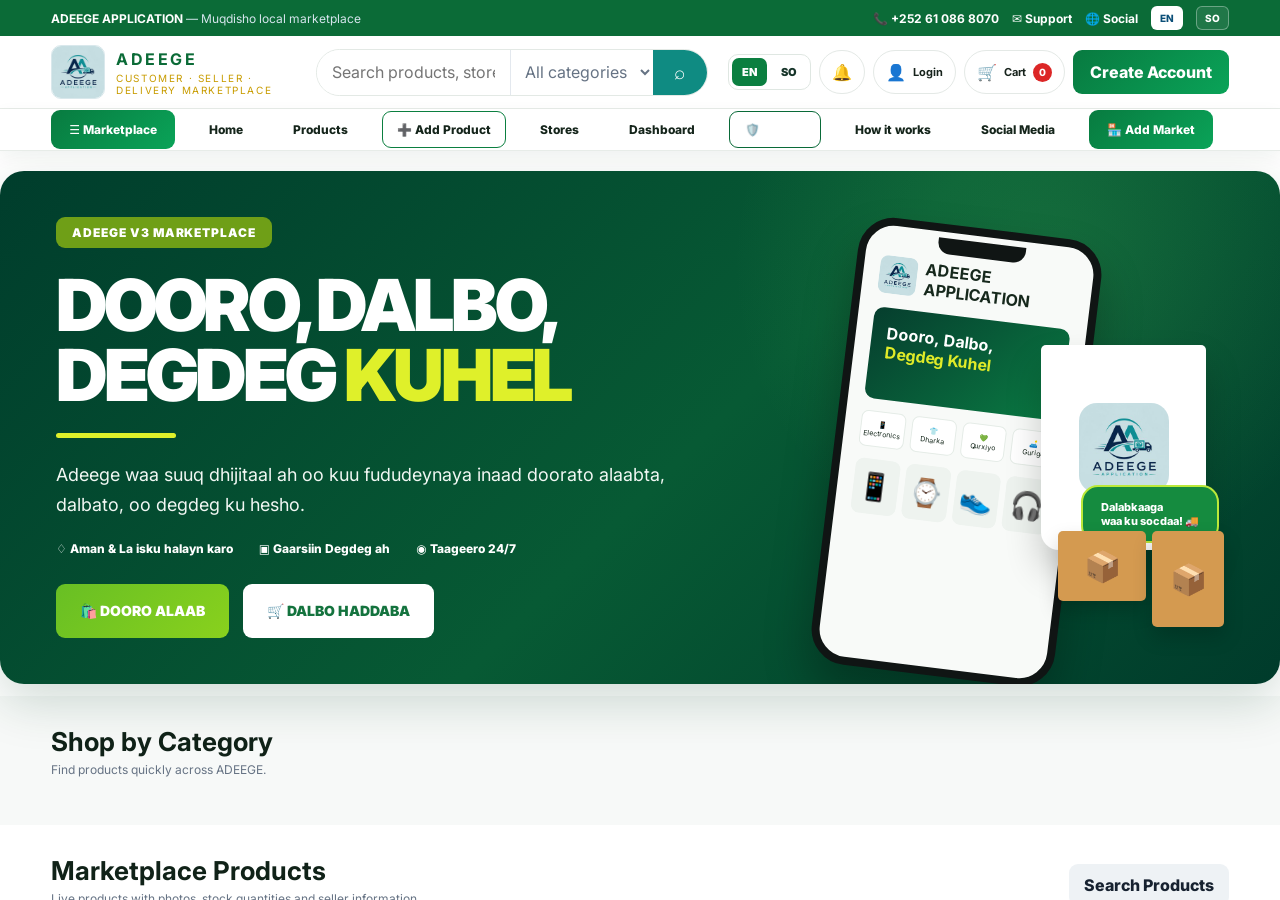
<file: index.html>
<!doctype html>
<html lang="en">
<head>
<meta charset="utf-8">
<meta name="viewport" content="width=device-width,initial-scale=1">
<title>ADEEGE APPLICATION</title>
<link rel="canonical" href="stable.html">
<script>location.replace('stable.html?v=30'+location.hash)</script>
</head>
<body><p>Opening <a href="stable.html?v=30">ADEEGE Marketplace</a>…</p></body>
</html>
</file>
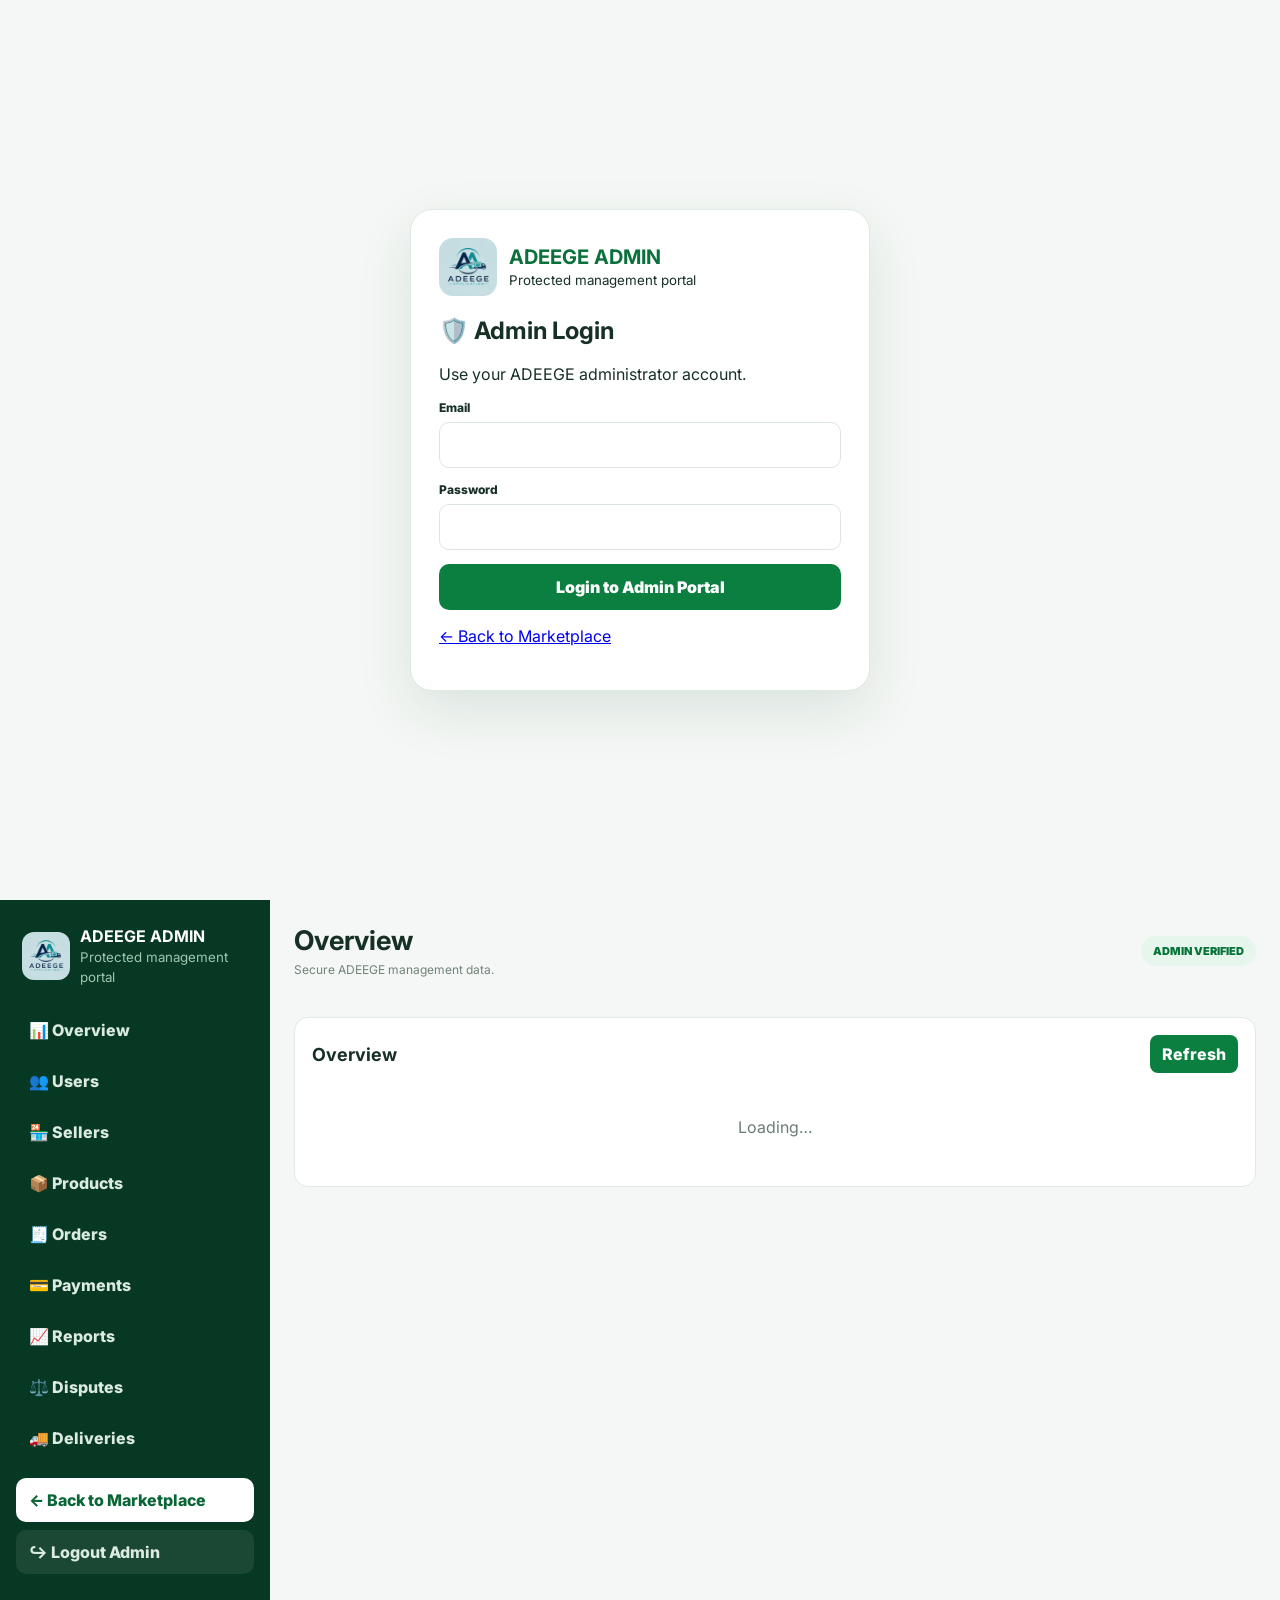
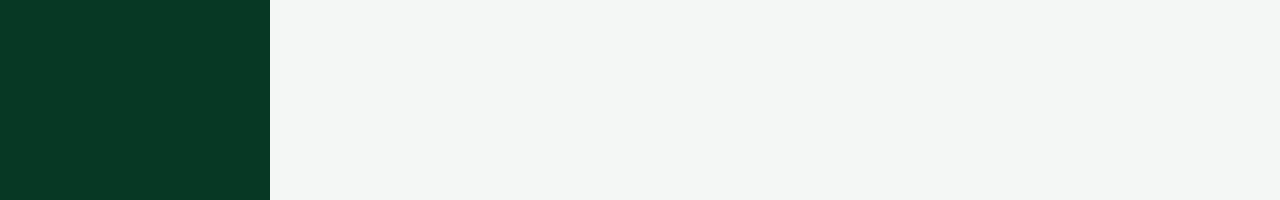
<file: admin-v2.html>
<!doctype html>
<html lang="en">
<head>
<meta charset="utf-8">
<meta name="viewport" content="width=device-width,initial-scale=1,viewport-fit=cover">
<title>ADEEGE Admin Portal</title>
<link rel="icon" type="image/png" href="assets/adeege-favicon.png">
<link href="https://fonts.googleapis.com/css2?family=Inter:wght@400;500;600;700;800;900&display=swap" rel="stylesheet">
<style>
*{box-sizing:border-box}body{margin:0;font-family:Inter,Arial,sans-serif;background:#f4f7f5;color:#173026}button,input{font:inherit}.login-page{min-height:100vh;display:grid;place-items:center;padding:24px}.login-card{width:min(460px,100%);background:#fff;border:1px solid #dfe8e2;border-radius:22px;padding:28px;box-shadow:0 20px 55px rgba(0,70,38,.10)}.login-brand{display:flex;align-items:center;gap:12px;margin-bottom:20px}.login-brand img{width:58px;height:58px;border-radius:14px}.login-brand strong{display:block;color:#0b713b;font-size:20px}.field{display:grid;gap:7px;margin:14px 0}.field label{font-weight:800;font-size:12px}.field input{height:46px;border:1px solid #dce5df;border-radius:10px;padding:0 12px}.primary{width:100%;border:0;border-radius:10px;padding:13px 15px;background:#0b7f40;color:#fff;font-weight:900;cursor:pointer}.msg{display:none;margin-top:12px;padding:10px;border-radius:9px;font-size:12px}.msg.show{display:block}.msg.err{background:#fff0f0;color:#a22424}.shell{min-height:100vh;display:grid;grid-template-columns:270px 1fr}.side{background:#073824;color:#fff;padding:22px 16px;position:sticky;top:0;height:100vh;overflow:auto}.brand{display:flex;gap:10px;align-items:center;padding:4px 6px 22px}.brand img{width:48px;height:48px;border-radius:12px}.brand strong{display:block}.brand small{color:#9ec7af}.nav{display:grid;gap:7px}.nav button,.back,.logout{width:100%;border:0;border-radius:10px;padding:12px 13px;text-align:left;background:transparent;color:#dcebe2;font-weight:800;cursor:pointer;text-decoration:none;display:block}.nav button.active,.nav button:hover{background:#0b7f40;color:#fff}.back{margin-top:18px;background:#fff;color:#0b6637}.logout{margin-top:8px;background:#ffffff14}.main{padding:24px}.top{display:flex;justify-content:space-between;gap:14px;align-items:center;margin-bottom:20px}.top h1{margin:0;font-size:27px}.status{padding:8px 12px;border-radius:999px;background:#e7f6ec;color:#08743a;font-size:11px;font-weight:900}.cards{display:grid;grid-template-columns:repeat(4,minmax(0,1fr));gap:14px;margin-bottom:20px}.card{background:#fff;border:1px solid #e2e9e4;border-radius:14px;padding:17px}.card small{color:#71847a;font-weight:700}.card strong{display:block;font-size:28px;margin-top:8px;color:#0b713b}.panel{background:#fff;border:1px solid #e2e9e4;border-radius:14px;padding:17px}.panel-head{display:flex;justify-content:space-between;align-items:center;gap:10px;margin-bottom:12px}.panel h2{margin:0;font-size:18px}.refresh{border:0;background:#0b7f40;color:#fff;border-radius:8px;padding:9px 12px;font-weight:800;cursor:pointer}.table-wrap{overflow:auto}.data{width:100%;border-collapse:collapse;font-size:11px}.data th{background:#f4f7f5;text-align:left;padding:10px;white-space:nowrap;color:#586d61}.data td{padding:10px;border-top:1px solid #edf1ee;vertical-align:top;max-width:280px;word-break:break-word}.empty{padding:32px;text-align:center;color:#6b7d73}.error{padding:16px;border-radius:10px;background:#fff0f0;color:#a22424}@media(max-width:900px){.shell{grid-template-columns:1fr}.side{height:auto;position:relative}.nav{grid-template-columns:repeat(2,minmax(0,1fr))}.cards{grid-template-columns:repeat(2,minmax(0,1fr))}}@media(max-width:560px){.cards{grid-template-columns:1fr}.nav{grid-template-columns:1fr 1fr}}
</style>
</head>
<body>
<section id="loginPage" class="login-page"><div class="login-card"><div class="login-brand"><img src="assets/adeege-logo.jpg" alt="ADEEGE"><div><strong>ADEEGE ADMIN</strong><small>Protected management portal</small></div></div><h1>🛡️ Admin Login</h1><p>Use your ADEEGE administrator account.</p><form id="adminLoginForm"><div class="field"><label>Email</label><input id="adminEmail" type="email" required></div><div class="field"><label>Password</label><input id="adminPassword" type="password" minlength="6" required></div><button class="primary" id="adminLoginBtn">Login to Admin Portal</button><div id="loginMsg" class="msg"></div></form><p><a href="stable.html?v=33">← Back to Marketplace</a></p></div></section>
<div id="adminApp" class="shell" hidden><aside class="side"><div class="brand"><img src="assets/adeege-logo.jpg" alt="ADEEGE"><div><strong>ADEEGE ADMIN</strong><small>Protected management portal</small></div></div><div class="nav" id="adminNav"><button data-tab="overview">📊 Overview</button><button data-tab="users">👥 Users</button><button data-tab="sellers">🏪 Sellers</button><button data-tab="products">📦 Products</button><button data-tab="orders">🧾 Orders</button><button data-tab="payments">💳 Payments</button><button data-tab="reports">📈 Reports</button><button data-tab="disputes">⚖️ Disputes</button><button data-tab="deliveries">🚚 Deliveries</button></div><a class="back" href="stable.html?v=33">← Back to Marketplace</a><button class="logout" id="adminLogout">↪ Logout Admin</button></aside><main class="main"><div class="top"><div><h1 id="title">Overview</h1><p style="margin:5px 0 0;color:#71847a;font-size:12px">Secure ADEEGE management data.</p></div><div class="status">ADMIN VERIFIED</div></div><div class="cards" id="cards"></div><section class="panel"><div class="panel-head"><h2 id="panelTitle">Overview</h2><button class="refresh" id="refresh">Refresh</button></div><div id="content" class="empty">Loading…</div></section></main></div>
<script type="module">
import{createClient}from'https://esm.sh/@supabase/supabase-js@2.57.4';
const sb=createClient('https://tjwoqvqfavxqykvbasaf.supabase.co','sb_publishable_3XeoEp9EqRqPLPIm5Cwthg_Pf1lEYUZ');
const esc=s=>String(s??'').replace(/[&<>"']/g,m=>({'&':'&amp;','<':'&lt;','>':'&gt;','"':'&quot;',"'":'&#39;'}[m]));
const labels={overview:'Overview',users:'Users',sellers:'Sellers',products:'Products',orders:'Orders',payments:'Payments',reports:'Reports',disputes:'Disputes',deliveries:'Deliveries'};let active='overview';
function msg(t,e=false){const m=document.getElementById('loginMsg');m.textContent=t;m.className='msg show'+(e?' err':'')}
async function verify(){const{data:{session}}=await sb.auth.getSession();if(!session)return false;const{data,error}=await sb.rpc('adeege_is_admin');return !error&&data===true}
async function enter(){document.getElementById('loginPage').hidden=true;document.getElementById('adminApp').hidden=false;await load('overview')}
async function callSection(section){const timeout=new Promise((_,rej)=>setTimeout(()=>rej(new Error('Request timed out. Please refresh.')),12000));const request=sb.rpc('adeege_admin_section',{p_section:section}).then(({data,error})=>{if(error)throw error;return data});return Promise.race([request,timeout])}
async function load(tab){active=tab;document.getElementById('title').textContent=labels[tab];document.getElementById('panelTitle').textContent=labels[tab];document.querySelectorAll('[data-tab]').forEach(b=>b.classList.toggle('active',b.dataset.tab===tab));const box=document.getElementById('content');box.className='empty';box.textContent='Loading…';document.getElementById('cards').innerHTML='';try{const data=await callSection(tab);if(tab==='overview'){renderOverview(data||{});return}renderTable(Array.isArray(data)?data:[])}catch(e){box.className='error';box.textContent=e.message||String(e)}}
function renderOverview(d){document.getElementById('cards').innerHTML=['users','sellers','products','orders','payments','reports','disputes','deliveries'].map(k=>`<div class="card"><small>${labels[k]}</small><strong>${Number(d[k]||0)}</strong></div>`).join('');document.getElementById('content').className='empty';document.getElementById('content').textContent='Select a management section from the Admin menu.'}
function renderTable(rows){const box=document.getElementById('content');if(!rows.length){box.className='empty';box.textContent='No records found.';return}const priority=['id','name','full_name','email','order_number','status','role','price','quantity','total_amount','amount','created_at'];const keys=[...new Set(rows.flatMap(r=>Object.keys(r)))];keys.sort((a,b)=>(priority.indexOf(a)<0?999:priority.indexOf(a))-(priority.indexOf(b)<0?999:priority.indexOf(b)));const shown=keys.slice(0,9);box.className='table-wrap';box.innerHTML=`<table class="data"><thead><tr>${shown.map(k=>`<th>${esc(k.replaceAll('_',' '))}</th>`).join('')}</tr></thead><tbody>${rows.map(r=>`<tr>${shown.map(k=>`<td>${esc(typeof r[k]==='object'?JSON.stringify(r[k]):r[k])}</td>`).join('')}</tr>`).join('')}</tbody></table>`}
document.querySelectorAll('[data-tab]').forEach(b=>b.onclick=()=>load(b.dataset.tab));document.getElementById('refresh').onclick=()=>load(active);document.getElementById('adminLogout').onclick=async()=>{await sb.auth.signOut();location.reload()};document.getElementById('adminLoginForm').onsubmit=async e=>{e.preventDefault();const btn=document.getElementById('adminLoginBtn');btn.disabled=true;try{const{error}=await sb.auth.signInWithPassword({email:document.getElementById('adminEmail').value.trim(),password:document.getElementById('adminPassword').value});if(error)return msg(error.message,true);if(!(await verify())){await sb.auth.signOut();return msg('This account does not have ADEEGE Admin permission.',true)}await enter()}finally{btn.disabled=false}};(async()=>{if(await verify())await enter()})();
</script>
</body></html>
</file>
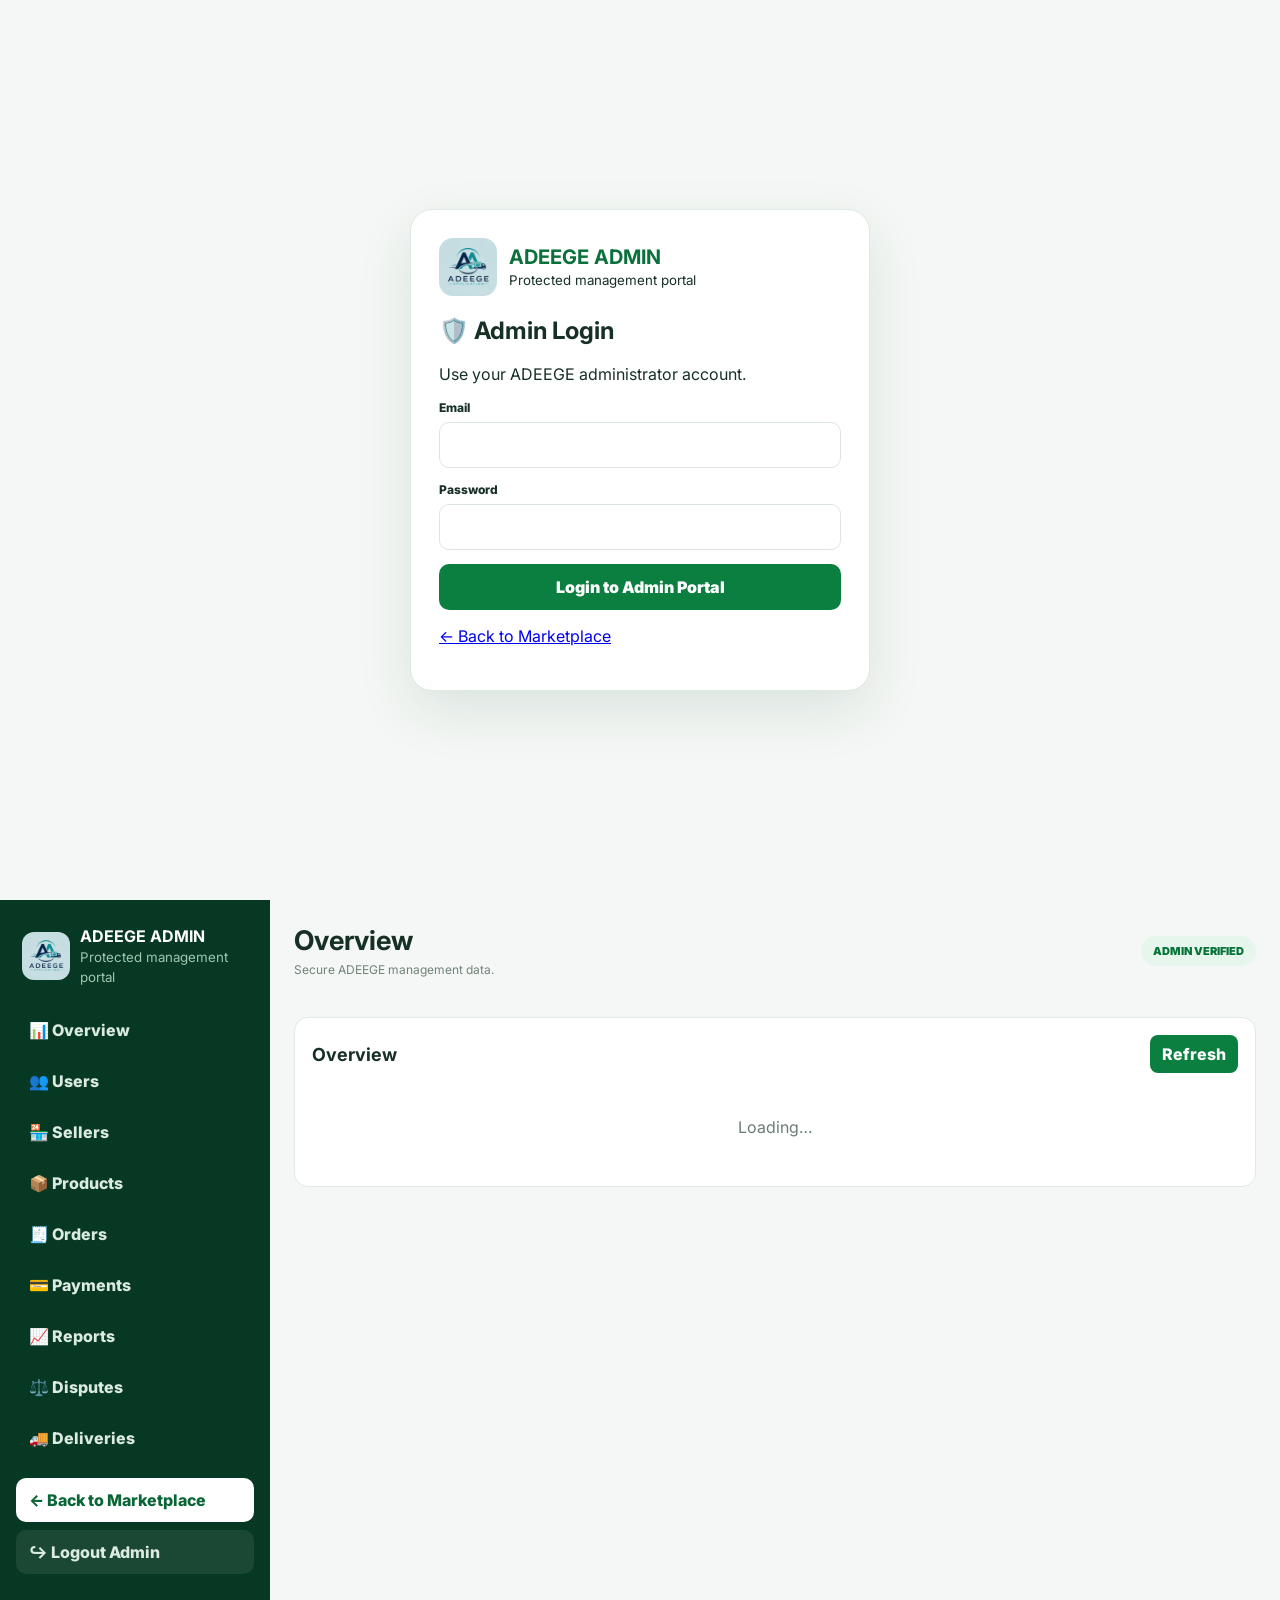
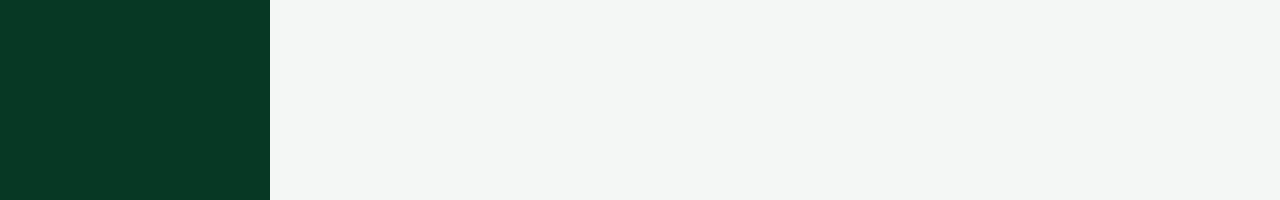
<file: admin.html>
<!doctype html>
<html lang="en">
<head>
<meta charset="utf-8">
<meta name="viewport" content="width=device-width,initial-scale=1,viewport-fit=cover">
<title>ADEEGE Admin Portal</title>
<link rel="icon" type="image/png" href="assets/adeege-favicon.png">
<link href="https://fonts.googleapis.com/css2?family=Inter:wght@400;500;600;700;800;900&display=swap" rel="stylesheet">
<style>
*{box-sizing:border-box}body{margin:0;font-family:Inter,Arial,sans-serif;background:#f4f7f5;color:#173026}button,input{font:inherit}.login-page{min-height:100vh;display:grid;place-items:center;padding:24px}.login-card{width:min(460px,100%);background:#fff;border:1px solid #dfe8e2;border-radius:22px;padding:28px;box-shadow:0 20px 55px rgba(0,70,38,.10)}.login-brand{display:flex;align-items:center;gap:12px;margin-bottom:20px}.login-brand img{width:58px;height:58px;border-radius:14px}.login-brand strong{display:block;color:#0b713b;font-size:20px}.field{display:grid;gap:7px;margin:14px 0}.field label{font-weight:800;font-size:12px}.field input{height:46px;border:1px solid #dce5df;border-radius:10px;padding:0 12px}.primary{width:100%;border:0;border-radius:10px;padding:13px 15px;background:#0b7f40;color:#fff;font-weight:900;cursor:pointer}.msg{display:none;margin-top:12px;padding:10px;border-radius:9px;font-size:12px}.msg.show{display:block}.msg.err{background:#fff0f0;color:#a22424}.shell{min-height:100vh;display:grid;grid-template-columns:270px 1fr}.side{background:#073824;color:#fff;padding:22px 16px;position:sticky;top:0;height:100vh;overflow:auto}.brand{display:flex;gap:10px;align-items:center;padding:4px 6px 22px}.brand img{width:48px;height:48px;border-radius:12px}.brand strong{display:block}.brand small{color:#9ec7af}.nav{display:grid;gap:7px}.nav button,.back,.logout{width:100%;border:0;border-radius:10px;padding:12px 13px;text-align:left;background:transparent;color:#dcebe2;font-weight:800;cursor:pointer;text-decoration:none;display:block}.nav button.active,.nav button:hover{background:#0b7f40;color:#fff}.back{margin-top:18px;background:#fff;color:#0b6637}.logout{margin-top:8px;background:#ffffff14}.main{padding:24px}.top{display:flex;justify-content:space-between;gap:14px;align-items:center;margin-bottom:20px}.top h1{margin:0;font-size:27px}.status{padding:8px 12px;border-radius:999px;background:#e7f6ec;color:#08743a;font-size:11px;font-weight:900}.cards{display:grid;grid-template-columns:repeat(4,minmax(0,1fr));gap:14px;margin-bottom:20px}.card{background:#fff;border:1px solid #e2e9e4;border-radius:14px;padding:17px}.card small{color:#71847a;font-weight:700}.card strong{display:block;font-size:28px;margin-top:8px;color:#0b713b}.panel{background:#fff;border:1px solid #e2e9e4;border-radius:14px;padding:17px}.panel-head{display:flex;justify-content:space-between;align-items:center;gap:10px;margin-bottom:12px}.panel h2{margin:0;font-size:18px}.refresh{border:0;background:#0b7f40;color:#fff;border-radius:8px;padding:9px 12px;font-weight:800;cursor:pointer}.table-wrap{overflow:auto}.data{width:100%;border-collapse:collapse;font-size:11px}.data th{background:#f4f7f5;text-align:left;padding:10px;white-space:nowrap;color:#586d61}.data td{padding:10px;border-top:1px solid #edf1ee;vertical-align:top;max-width:280px;word-break:break-word}.empty{padding:32px;text-align:center;color:#6b7d73}.error{padding:16px;border-radius:10px;background:#fff0f0;color:#a22424}@media(max-width:900px){.shell{grid-template-columns:1fr}.side{height:auto;position:relative}.nav{grid-template-columns:repeat(2,minmax(0,1fr))}.cards{grid-template-columns:repeat(2,minmax(0,1fr))}}@media(max-width:560px){.cards{grid-template-columns:1fr}.nav{grid-template-columns:1fr 1fr}}
</style>
</head>
<body>
<section id="loginPage" class="login-page"><div class="login-card"><div class="login-brand"><img src="assets/adeege-logo.jpg" alt="ADEEGE"><div><strong>ADEEGE ADMIN</strong><small>Protected management portal</small></div></div><h1>🛡️ Admin Login</h1><p>Use your ADEEGE administrator account.</p><form id="adminLoginForm"><div class="field"><label>Email</label><input id="adminEmail" type="email" required></div><div class="field"><label>Password</label><input id="adminPassword" type="password" minlength="6" required></div><button class="primary" id="adminLoginBtn">Login to Admin Portal</button><div id="loginMsg" class="msg"></div></form><p><a href="stable.html?v=33">← Back to Marketplace</a></p></div></section>
<div id="adminApp" class="shell" hidden><aside class="side"><div class="brand"><img src="assets/adeege-logo.jpg" alt="ADEEGE"><div><strong>ADEEGE ADMIN</strong><small>Protected management portal</small></div></div><div class="nav" id="adminNav"><button data-tab="overview">📊 Overview</button><button data-tab="users">👥 Users</button><button data-tab="sellers">🏪 Sellers</button><button data-tab="products">📦 Products</button><button data-tab="orders">🧾 Orders</button><button data-tab="payments">💳 Payments</button><button data-tab="reports">📈 Reports</button><button data-tab="disputes">⚖️ Disputes</button><button data-tab="deliveries">🚚 Deliveries</button></div><a class="back" href="stable.html?v=33">← Back to Marketplace</a><button class="logout" id="adminLogout">↪ Logout Admin</button></aside><main class="main"><div class="top"><div><h1 id="title">Overview</h1><p style="margin:5px 0 0;color:#71847a;font-size:12px">Secure ADEEGE management data.</p></div><div class="status">ADMIN VERIFIED</div></div><div class="cards" id="cards"></div><section class="panel"><div class="panel-head"><h2 id="panelTitle">Overview</h2><button class="refresh" id="refresh">Refresh</button></div><div id="content" class="empty">Loading…</div></section></main></div>
<script type="module">
import{createClient}from'https://esm.sh/@supabase/supabase-js@2.57.4';
const sb=createClient('https://tjwoqvqfavxqykvbasaf.supabase.co','sb_publishable_3XeoEp9EqRqPLPIm5Cwthg_Pf1lEYUZ');
const esc=s=>String(s??'').replace(/[&<>"']/g,m=>({'&':'&amp;','<':'&lt;','>':'&gt;','"':'&quot',"'":'&#39;'}[m]));
const labels={overview:'Overview',users:'Users',sellers:'Sellers',products:'Products',orders:'Orders',payments:'Payments',reports:'Reports',disputes:'Disputes',deliveries:'Deliveries'};let active='overview';
function msg(t,e=false){const m=document.getElementById('loginMsg');m.textContent=t;m.className='msg show'+(e?' err':'')}
async function verify(){const{data:{session}}=await sb.auth.getSession();if(!session)return false;const{data,error}=await sb.rpc('adeege_is_admin');return !error&&data===true}
async function enter(){document.getElementById('loginPage').hidden=true;document.getElementById('adminApp').hidden=false;await load('overview')}
async function callSection(section){const timeout=new Promise((_,rej)=>setTimeout(()=>rej(new Error('Request timed out. Please refresh.')),12000));const request=sb.rpc('adeege_admin_section',{p_section:section}).then(({data,error})=>{if(error)throw error;return data});return Promise.race([request,timeout])}
async function load(tab){active=tab;document.getElementById('title').textContent=labels[tab];document.getElementById('panelTitle').textContent=labels[tab];document.querySelectorAll('[data-tab]').forEach(b=>b.classList.toggle('active',b.dataset.tab===tab));const box=document.getElementById('content');box.className='empty';box.textContent='Loading…';document.getElementById('cards').innerHTML='';try{const data=await callSection(tab);if(tab==='overview'){renderOverview(data||{});return}renderTable(Array.isArray(data)?data:[])}catch(e){box.className='error';box.textContent=e.message||String(e)}}
function renderOverview(d){document.getElementById('cards').innerHTML=['users','sellers','products','orders','payments','reports','disputes','deliveries'].map(k=>`<div class="card"><small>${labels[k]}</small><strong>${Number(d[k]||0)}</strong></div>`).join('');document.getElementById('content').className='empty';document.getElementById('content').textContent='Select a management section from the Admin menu.'}
function renderTable(rows){const box=document.getElementById('content');if(!rows.length){box.className='empty';box.textContent='No records found.';return}const priority=['id','name','full_name','email','order_number','status','role','price','quantity','total_amount','amount','created_at'];const keys=[...new Set(rows.flatMap(r=>Object.keys(r)))];keys.sort((a,b)=>(priority.indexOf(a)<0?999:priority.indexOf(a))-(priority.indexOf(b)<0?999:priority.indexOf(b)));const shown=keys.slice(0,9);box.className='table-wrap';box.innerHTML=`<table class="data"><thead><tr>${shown.map(k=>`<th>${esc(k.replaceAll('_',' '))}</th>`).join('')}</tr></thead><tbody>${rows.map(r=>`<tr>${shown.map(k=>`<td>${esc(typeof r[k]==='object'?JSON.stringify(r[k]):r[k])}</td>`).join('')}</tr>`).join('')}</tbody></table>`}
document.querySelectorAll('[data-tab]').forEach(b=>b.onclick=()=>load(b.dataset.tab));document.getElementById('refresh').onclick=()=>load(active);document.getElementById('adminLogout').onclick=async()=>{await sb.auth.signOut();location.reload()};document.getElementById('adminLoginForm').onsubmit=async e=>{e.preventDefault();const btn=document.getElementById('adminLoginBtn');btn.disabled=true;btn.textContent='Checking Admin access…';const timeout=setTimeout(()=>{btn.disabled=false;btn.textContent='Login to Admin Portal';msg('Login is taking too long. Please check your internet and try again.',true)},15000);try{const{error}=await sb.auth.signInWithPassword({email:document.getElementById('adminEmail').value.trim(),password:document.getElementById('adminPassword').value});if(error){clearTimeout(timeout);return msg(error.message,true)}if(!(await verify())){clearTimeout(timeout);await sb.auth.signOut();return msg('This account does not have ADEEGE Admin permission.',true)}clearTimeout(timeout);await enter()}catch(e){clearTimeout(timeout);msg(e.message||String(e),true)}finally{btn.disabled=false;btn.textContent='Login to Admin Portal'}};(async()=>{try{if(await verify())await enter()}catch{}})();
</script>
</body></html>
</file>
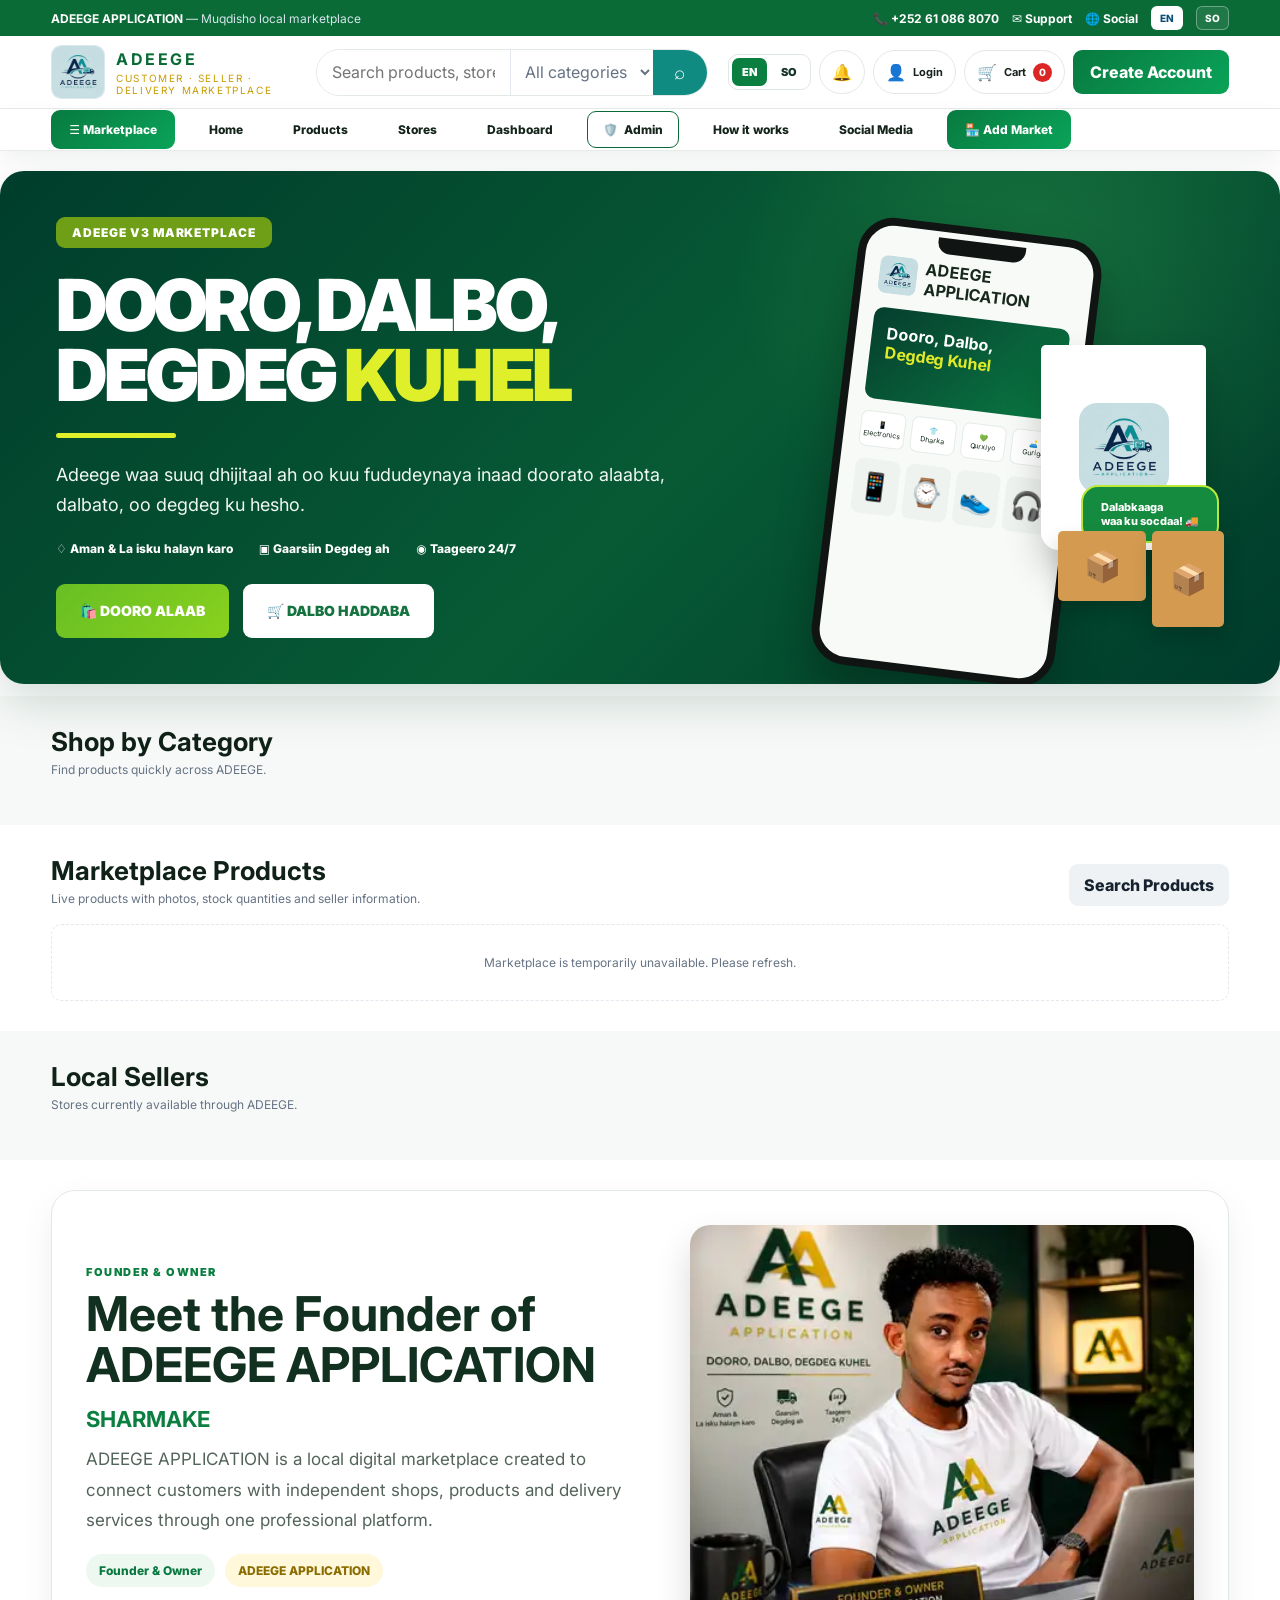
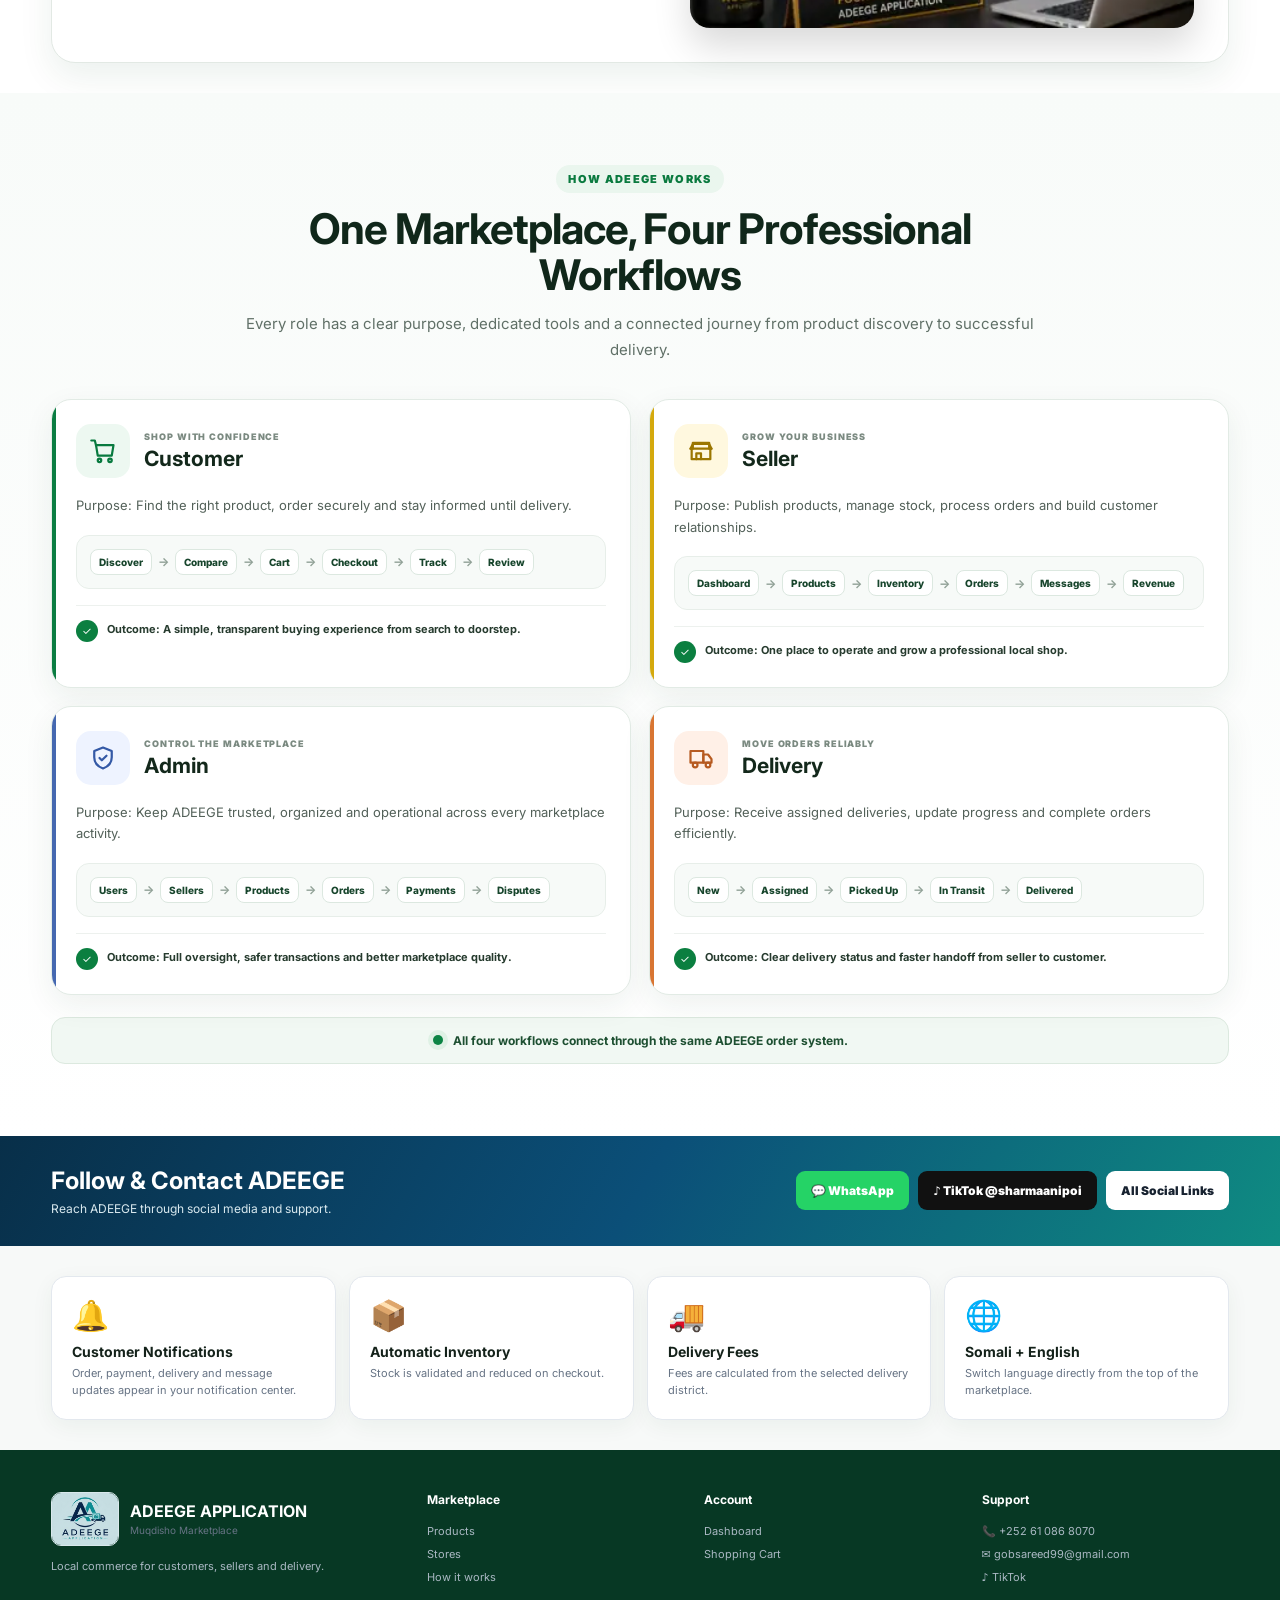
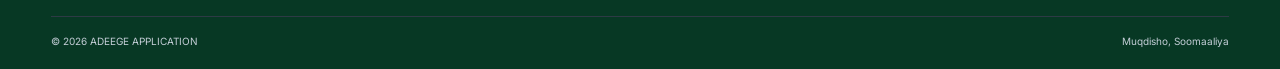
<file: app.html>
<!doctype html>
<html lang="en">
<head>
<meta charset="utf-8">
<meta name="viewport" content="width=device-width,initial-scale=1,viewport-fit=cover">
<title>ADEEGE — Muqdisho Marketplace</title>
<meta name="description" content="ADEEGE marketplace for customers, sellers, admins and delivery in Mogadishu.">
<link rel="icon" type="image/png" href="assets/adeege-favicon.png">
<link rel="apple-touch-icon" href="assets/adeege-logo.jpg">
<link rel="preconnect" href="https://fonts.googleapis.com">
<link rel="preconnect" href="https://fonts.gstatic.com" crossorigin>
<link href="https://fonts.googleapis.com/css2?family=Inter:wght@400;500;600;700;800;900&display=swap" rel="stylesheet">
<link rel="stylesheet" href="assets/v2.css">
<link rel="stylesheet" href="assets/v3.css">
</head>
<body>
<div class="topbar"><div class="container"><div><strong style="color:#fff">ADEEGE APPLICATION</strong> — <span data-i18n="topTag">Muqdisho local marketplace</span></div><div class="top-links"><a href="tel:+252610868070">📞 +252 61 086 8070</a><a href="mailto:gobsareed99@gmail.com">✉️ <span data-i18n="support">Support</span></a><a href="social.html">🌐 Social</a><button class="lang-mini active" data-lang="en">EN</button><button class="lang-mini" data-lang="so">SO</button></div></div></div>
<header class="mainhead"><div class="container head-grid"><a class="brand" href="#home"><img src="assets/adeege-logo.jpg" alt="ADEEGE logo"><span><strong>ADEEGE</strong><small data-i18n="brandSub">Customer · Seller · Delivery Marketplace</small></span></a><div class="search"><input id="searchInput" data-i18n-placeholder="searchPlaceholder" placeholder="Search products, stores or categories..."><select id="searchCategory"><option value="" data-i18n="allCategories">All categories</option><option value="phones" data-i18n="phones">Phones</option><option value="computers" data-i18n="computers">Computers</option><option value="shoes" data-i18n="shoes">Shoes</option><option value="fashion" data-i18n="fashion">Fashion</option><option value="furniture" data-i18n="furniture">Furniture</option><option value="appliances" data-i18n="appliances">Appliances</option><option value="beauty" data-i18n="beauty">Beauty</option><option value="other" data-i18n="other">Other</option></select><button id="searchBtn" aria-label="Search">⌕</button></div><div class="head-actions"><button class="icon-btn" id="notificationBtn" title="Notifications">🔔 <span class="cart-badge hidden" id="notificationCount">0</span></button><button class="icon-btn" id="accountBtn">👤 <b id="accountLabel" data-i18n="login">Login</b></button><button class="icon-btn" id="cartBtn">🛒 <b data-i18n="cart">Cart</b> <span class="cart-badge" id="cartCount">0</span></button><button class="secondary-btn" id="joinBtn" data-i18n="createAccount">Create Account</button></div></div></header>
<nav class="nav"><div class="container"><a class="all" href="#products" data-i18n="marketplace">☰ Marketplace</a><a href="#home" data-i18n="home">Home</a><a href="#products" data-i18n="products">Products</a><a href="#stores" data-i18n="stores">Stores</a><button id="dashboardQuick" data-i18n="dashboard">Dashboard</button><a href="#how" data-i18n="howItWorks">How it works</a><a href="#social" data-i18n="socialMedia">Social Media</a></div></nav>
<main>
<section class="hero" id="home"><div class="container hero-grid"><div class="hero-main"><img class="hero-logo" src="assets/adeege-logo.jpg" alt=""><div class="eyebrow" style="color:#8ef0d4">ADEEGE V3 MARKETPLACE</div><h1 data-i18n="heroTitle">Discover. Order. Pay. Deliver. All in one place.</h1><p data-i18n="heroText">Browse local products, add them to your cart, calculate delivery, pay securely, track your order and review your purchase.</p><div class="hero-actions"><a class="hero-white" href="#products" data-i18n="browseMarket">🛍 Browse Marketplace</a><button class="hero-green" id="heroDashboard" onclick="document.getElementById('dashboardQuick').click()" data-i18n="openDashboard">Open Dashboard</button></div></div><div class="hero-side"><div class="mini-card green"><div class="eyebrow" data-i18n="forCustomers">FOR CUSTOMERS</div><h3 data-i18n="shopSimply">Shop simply</h3><p data-i18n="shopSimplyText">Search, cart, checkout, delivery tracking and verified reviews.</p><div class="big">🛍️</div></div><div class="mini-card blue"><div class="eyebrow" data-i18n="securePayments">SECURE PAYMENTS</div><h3>WaafiPay</h3><p data-i18n="paymentText">Prepared for EVCPlus, ZAAD, SAHAL and supported wallet payments.</p><div class="big">💳</div></div></div></div></section>
<section class="section"><div class="container"><div class="section-head"><div><h2 data-i18n="shopCategory">Shop by Category</h2><p data-i18n="findQuickly">Find products quickly across ADEEGE.</p></div></div><div class="categories" id="categoryGrid"></div></div></section>
<section class="section white" id="products"><div class="container"><div class="section-head"><div><h2 data-i18n="marketProducts">Marketplace Products</h2><p data-i18n="liveProducts">Live products with photos, stock quantities and seller information.</p></div><button class="ghost-btn" onclick="document.getElementById('searchInput').focus()" data-i18n="searchProducts">Search Products</button></div><div class="products" id="productsGrid"><div class="empty" style="grid-column:1/-1">Loading marketplace...</div></div></div></section>
<section class="section" id="stores"><div class="container"><div class="section-head"><div><h2 data-i18n="localSellers">Local Sellers</h2><p data-i18n="storesSubtitle">Stores currently available through ADEEGE.</p></div></div><div class="trust-grid" id="storesGrid"></div></div></section>
<section class="section white" id="how"><div class="container"><div class="section-head"><div><h2 data-i18n="fourWorkflows">One Marketplace, Four Professional Workflows</h2><p data-i18n="connectedOrders">Everything connects through the same order system.</p></div></div><div class="trust-grid"><div class="trust-card"><div class="ico">🛍️</div><h3 data-i18n="customer">Customer</h3><p>Home → Search → Product → Cart → Checkout → Orders → Reviews.</p></div><div class="trust-card"><div class="ico">🏪</div><h3 data-i18n="seller">Seller</h3><p>Dashboard → Products → Inventory → Orders → Messages → Revenue.</p></div><div class="trust-card"><div class="ico">🛡️</div><h3 data-i18n="admin">Admin</h3><p>Users → Sellers → Products → Orders → Payments → Reports → Disputes.</p></div><div class="trust-card"><div class="ico">🚚</div><h3 data-i18n="delivery">Delivery</h3><p>New Deliveries → Assigned → Picked Up → In Transit → Delivered.</p></div></div></div></section>
<section class="social" id="social"><div class="container social-inner"><div><h2 data-i18n="followContact">Follow & Contact ADEEGE</h2><p data-i18n="socialText">Reach ADEEGE through social media and support.</p></div><div class="social-actions"><a class="social-link wa" href="https://wa.me/252610868070?text=Hello%20ADEEGE%20APPLICATION" target="_blank" rel="noopener">💬 WhatsApp</a><a class="social-link tt" href="https://www.tiktok.com/@sharmaanipoi" target="_blank" rel="noopener">♪ TikTok @sharmaanipoi</a><a class="social-link" href="social.html" data-i18n="allSocial">All Social Links</a></div></div></section>
<section class="section"><div class="container"><div class="trust-grid"><div class="trust-card"><div class="ico">🔔</div><h3 data-i18n="notifications">Customer Notifications</h3><p data-i18n="notificationsText">Order, payment, delivery and message updates appear in your notification center.</p></div><div class="trust-card"><div class="ico">📦</div><h3 data-i18n="autoInventory">Automatic Inventory</h3><p data-i18n="autoInventoryText">Stock is validated and reduced on checkout.</p></div><div class="trust-card"><div class="ico">🚚</div><h3 data-i18n="deliveryFees">Delivery Fees</h3><p data-i18n="deliveryFeesText">Fees are calculated from the selected delivery district.</p></div><div class="trust-card"><div class="ico">🌐</div><h3 data-i18n="bilingual">Somali + English</h3><p data-i18n="bilingualText">Switch language directly from the top of the marketplace.</p></div></div></div></section>
</main>
<footer class="footer"><div class="container"><div class="footer-grid"><div><div class="brand"><img src="assets/adeege-logo.jpg" alt="ADEEGE"><span><strong style="color:#fff">ADEEGE APPLICATION</strong><small>Muqdisho Marketplace</small></span></div><p data-i18n="footerAbout">Local commerce for customers, sellers and delivery.</p></div><div><h4 data-i18n="marketplace">Marketplace</h4><a href="#products" data-i18n="products">Products</a><br><a href="#stores" data-i18n="stores">Stores</a><br><a href="#how" data-i18n="howItWorks">How it works</a></div><div><h4 data-i18n="account">Account</h4><a href="#" onclick="document.getElementById('accountBtn').click();return false" data-i18n="dashboard">Dashboard</a><br><a href="#" onclick="document.getElementById('cartBtn').click();return false" data-i18n="shoppingCart">Shopping Cart</a></div><div><h4 data-i18n="support">Support</h4><a href="tel:+252610868070">📞 +252 61 086 8070</a><br><a href="mailto:gobsareed99@gmail.com">✉️ gobsareed99@gmail.com</a><br><a href="https://www.tiktok.com/@sharmaanipoi" target="_blank">♪ TikTok</a></div></div><div class="copyright"><span>© 2026 ADEEGE APPLICATION</span><span>Muqdisho, Soomaaliya</span></div></div></footer>

<div class="modal" id="authModal"><div class="modal-card"><div class="modal-head"><h2 data-i18n="account">ADEEGE Account</h2><button class="close" data-close="authModal">×</button></div><div class="modal-body"><div class="auth-tabs"><button class="active" id="authLoginTab" data-i18n="login">Login</button><button id="authSignupTab" data-i18n="createAccount">Create Account</button></div><form id="authForm"><div id="signupFields" class="hidden"><div class="field"><label data-i18n="fullName">Full name</label><input id="authName" maxlength="120"></div><div class="form-grid"><div class="field"><label data-i18n="phone">Phone</label><input id="authPhone" placeholder="+252 61 ..."></div><div class="field"><label data-i18n="accountType">Account type</label><select id="authRole"><option value="buyer" data-i18n="customer">Customer</option><option value="seller" data-i18n="seller">Seller</option></select></div></div></div><div class="field"><label>Email</label><input id="authEmail" type="email" required></div><div class="field"><label data-i18n="password">Password</label><input id="authPassword" type="password" minlength="6" required></div><div class="field hidden" id="authConfirmField"><label data-i18n="confirmPassword">Confirm password</label><input id="authConfirm" type="password" minlength="6"></div><button class="primary-btn" style="width:100%" id="authSubmit" type="submit">Login</button><div id="authMsg" class="form-message"></div></form></div></div></div>
<div class="modal" id="productModal"><div class="modal-card wide"><div class="modal-head"><h2 data-i18n="productDetails">Product Details</h2><button class="close" data-close="productModal">×</button></div><div class="modal-body" id="productDetail"></div></div></div>
<div class="modal" id="cartModal"><div class="modal-card"><div class="modal-head"><h2 data-i18n="shoppingCart">🛒 Shopping Cart</h2><button class="close" data-close="cartModal">×</button></div><div class="modal-body"><div id="cartItems"></div><div class="cart-total"><span data-i18n="subtotal">Subtotal</span><span id="cartTotal">$0</span></div><button class="secondary-btn" id="checkoutBtn" style="width:100%" data-i18n="checkout">Proceed to Checkout</button></div></div></div>
<div class="modal" id="checkoutModal"><div class="modal-card"><div class="modal-head"><h2 data-i18n="checkoutTitle">Checkout</h2><button class="close" data-close="checkoutModal">×</button></div><div class="modal-body"><form id="checkoutForm"><div class="form-grid"><div class="field"><label data-i18n="customerName">Customer name</label><input id="checkoutName" required></div><div class="field"><label data-i18n="phone">Phone</label><input id="checkoutPhone" required placeholder="+252 61 ..."></div></div><div class="field"><label data-i18n="district">Delivery district</label><select id="checkoutDistrict" required><option value="">Loading districts...</option></select></div><div class="field"><label data-i18n="deliveryAddress">Delivery address / landmark</label><textarea id="checkoutAddress" required></textarea></div><div class="field"><label data-i18n="deliveryNotes">Delivery notes</label><textarea id="checkoutNotes"></textarea></div><div class="checkout-summary"><div><span data-i18n="itemsSubtotal">Items subtotal</span><strong id="checkoutSubtotal">$0</strong></div><div><span data-i18n="deliveryFee">Delivery fee</span><strong id="deliveryFeeEstimate">$0</strong></div><div class="grand"><span data-i18n="estimatedTotal">Estimated total</span><strong id="checkoutGrandTotal">$0</strong></div></div><div class="field"><label data-i18n="paymentMethod">Payment method</label><select id="checkoutPayment"><option value="cash_on_delivery" data-i18n="cashDelivery">Cash on delivery</option><option value="mobile_money">WaafiPay — EVCPlus / ZAAD / SAHAL</option></select></div><p class="payment-note" id="paymentAvailability" data-i18n="paymentSecure">Mobile money is processed server-side; merchant credentials are never stored in the browser.</p><div class="form-message" id="checkoutMsg"></div><button class="secondary-btn" style="width:100%" id="placeOrderBtn" data-i18n="placeOrder">Place Order</button></form></div></div></div>
<div class="modal" id="dashboardModal"><div class="modal-card wide" style="width:min(1180px,100%);padding:0"><div class="dashboard-shell"><aside class="dash-side"><div class="dash-brand"><img src="assets/adeege-logo.jpg" alt=""><div><strong>ADEEGE</strong><small style="display:block;color:#8fa5b2" id="dashRole">ACCOUNT</small></div></div><div style="font-size:11px;margin-bottom:16px"><strong id="dashName">User</strong></div><nav class="dash-nav" id="dashNav"></nav><button class="dash-nav" style="margin-top:18px;width:100%;border:0;background:#1d3a4d;color:#fff;padding:11px;border-radius:8px;text-align:left" id="logoutBtn">↪ Logout</button></aside><section class="dash-main"><div class="dash-top"><div><div class="eyebrow">ADEEGE CONTROL CENTER</div><h2 data-i18n="dashboard">Dashboard</h2></div><button class="close" data-close="dashboardModal">×</button></div><div id="dashContent"></div></section></div></div></div>
<div class="modal" id="messageModal"><div class="modal-card"><div class="modal-head"><h2 data-i18n="messageSeller">💬 Message Seller</h2><button class="close" data-close="messageModal">×</button></div><div class="modal-body"><form id="messageForm"><div class="field"><label data-i18n="message">Your message</label><textarea id="messageText" maxlength="2000" required></textarea></div><div class="form-message" id="messageMsg"></div><button class="primary-btn" style="width:100%" data-i18n="sendMessage">Send Message</button></form></div></div></div>
<div class="modal" id="reviewModal"><div class="modal-card"><div class="modal-head"><h2 data-i18n="reviewPurchase">⭐ Review Purchase</h2><button class="close" data-close="reviewModal">×</button></div><div class="modal-body"><form id="reviewForm"><div class="field"><label data-i18n="product">Product</label><select id="reviewProduct"></select></div><div class="field"><label data-i18n="rating">Rating</label><select id="reviewRating"><option value="5">★★★★★ Excellent</option><option value="4">★★★★ Good</option><option value="3">★★★ Average</option><option value="2">★★ Poor</option><option value="1">★ Very poor</option></select></div><div class="field"><label data-i18n="comment">Comment</label><textarea id="reviewComment" maxlength="1000"></textarea></div><div class="form-message" id="reviewMsg"></div><button class="secondary-btn" style="width:100%" data-i18n="publishReview">Publish Review</button></form></div></div></div>
<div class="modal" id="sellerProductModal"><div class="modal-card"><div class="modal-head"><h2 data-i18n="addProduct">📦 Add Product</h2><button class="close" data-close="sellerProductModal">×</button></div><div class="modal-body"><form id="sellerProductForm"><div class="field"><label data-i18n="productName">Product name</label><input id="sellerProductName" maxlength="120" required></div><div class="form-grid"><div class="field"><label data-i18n="quantity">Quantity</label><input id="sellerQuantity" type="number" min="0" value="1" required></div><div class="field"><label data-i18n="price">Price ($)</label><input id="sellerPrice" type="number" min="0" step="0.01" required></div></div><div class="field"><label data-i18n="category">Category</label><select id="sellerCategory"><option value="phones">Phones</option><option value="computers">Computers</option><option value="shoes">Shoes</option><option value="fashion">Fashion</option><option value="furniture">Furniture</option><option value="appliances">Appliances</option><option value="beauty">Beauty</option><option value="other">Other</option></select></div><div class="field"><label data-i18n="description">Description</label><textarea id="sellerDescription" maxlength="1000" required></textarea></div><div class="field"><label data-i18n="productPhoto">Product photo</label><input id="sellerPhoto" type="file" accept="image/*" capture="environment" required><img class="photo-preview" id="sellerPhotoPreview" alt="Product preview"></div><div class="form-message" id="sellerProductMsg"></div><button class="secondary-btn" id="saveSellerProduct" style="width:100%" data-i18n="publishProduct">Publish Product</button></form></div></div></div>
<div class="modal" id="notificationsModal"><div class="modal-card"><div class="modal-head"><h2 data-i18n="notifications">🔔 Notifications</h2><button class="close" data-close="notificationsModal">×</button></div><div class="modal-body"><div class="notification-actions"><button class="ghost-btn" id="markAllRead" data-i18n="markAllRead">Mark all read</button></div><div id="notificationsList"><div class="empty">No notifications yet.</div></div></div></div></div>
<div class="toast" id="toast"></div>
<script type="module" src="assets/v2.js"></script>
<script type="module" src="assets/v3-enhancements.js"></script>
<script defer src="assets/add-market-link.js"></script>
</body>
</html>
</file>
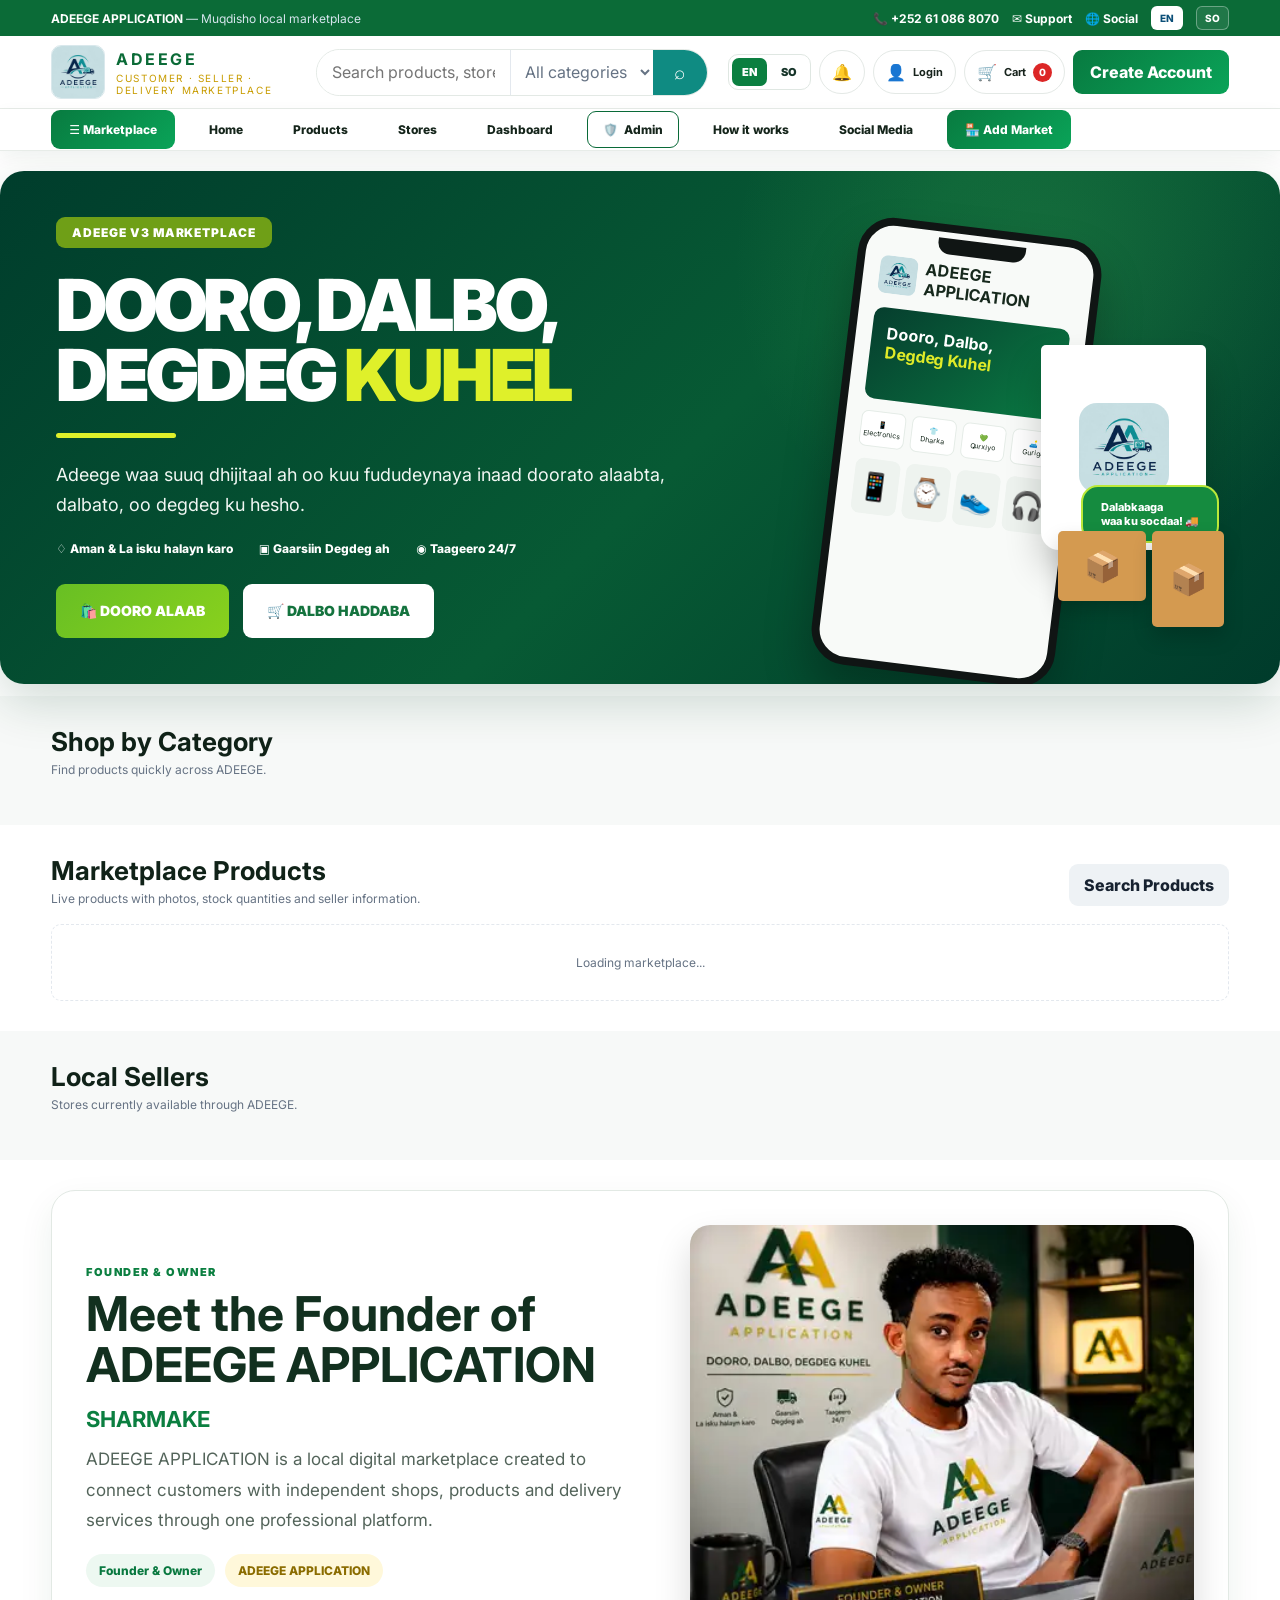
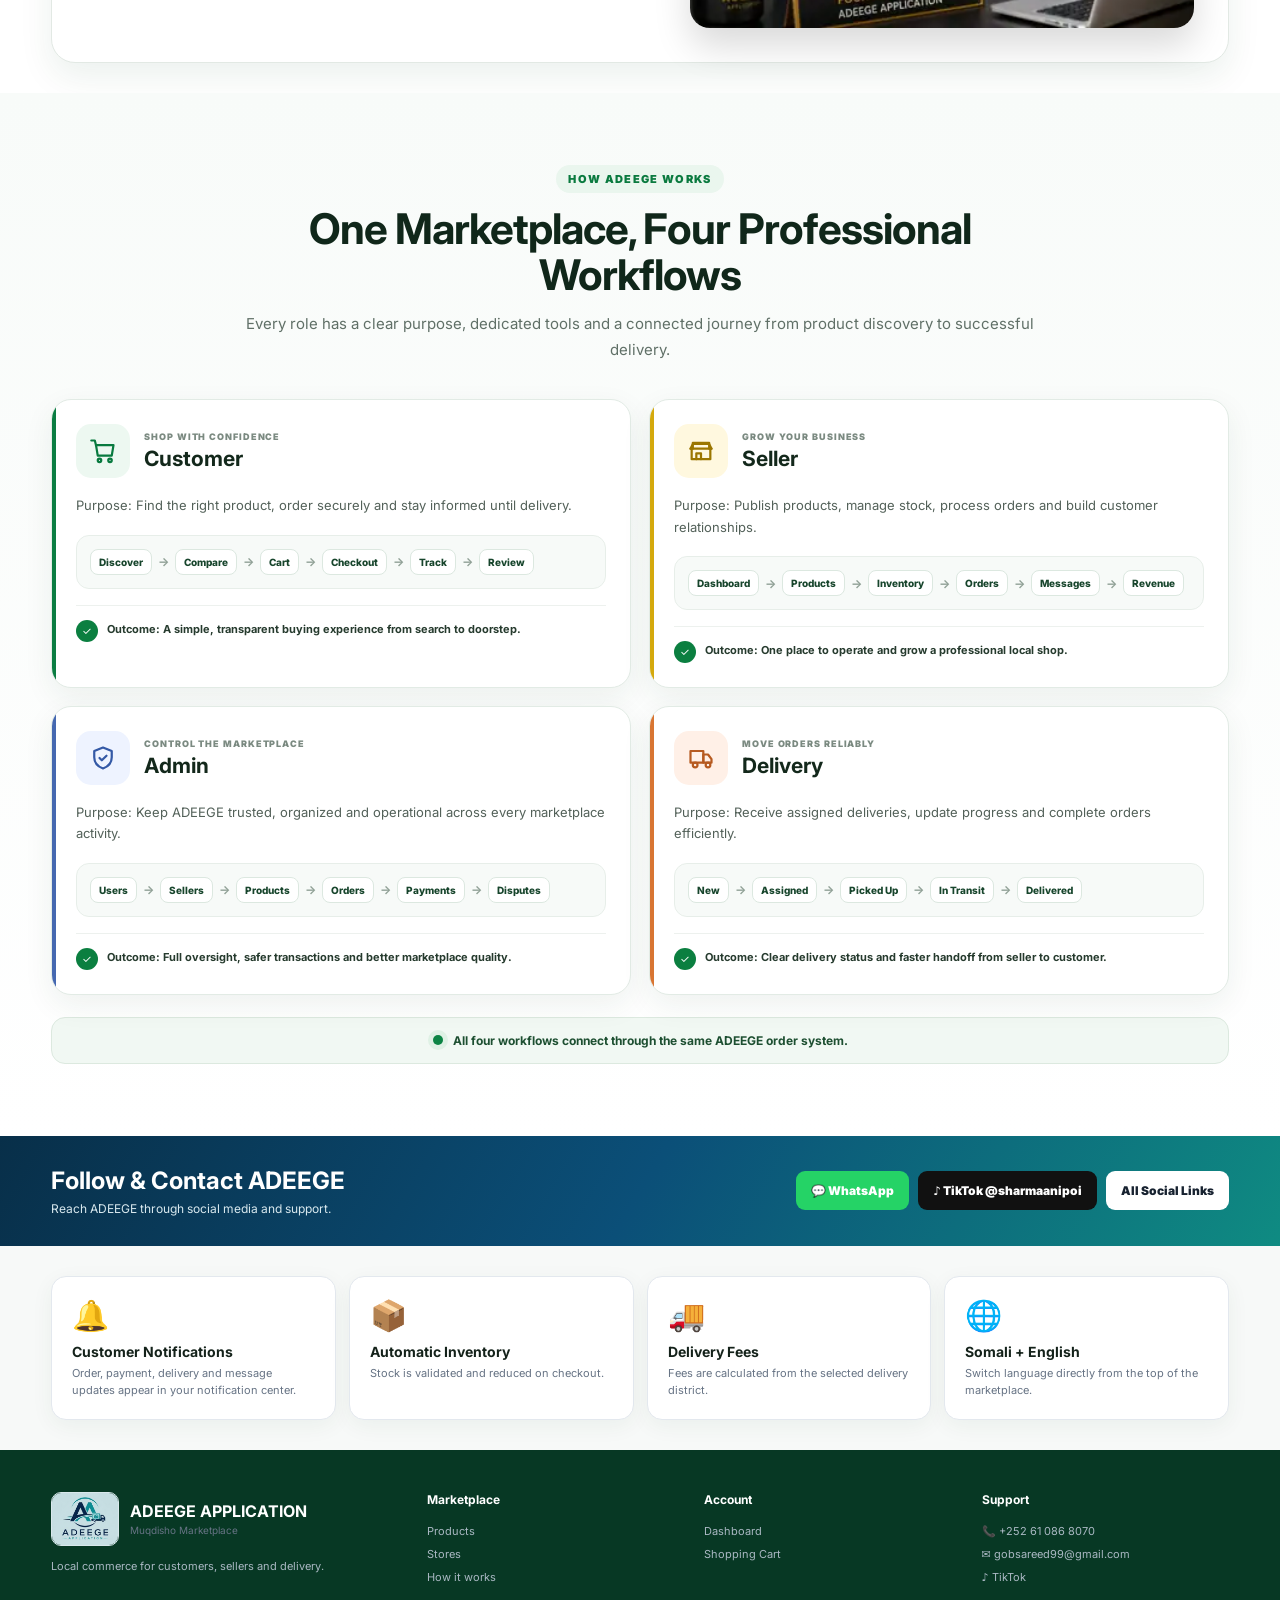
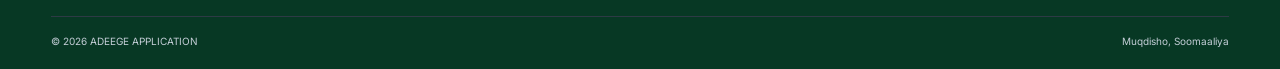
<file: latest.html>
<!doctype html><html lang="en"><head><meta charset="utf-8"><meta name="viewport" content="width=device-width,initial-scale=1"><title>ADEEGE APPLICATION</title><style>body{font-family:Inter,Arial,sans-serif;margin:0;display:grid;place-items:center;min-height:100vh;background:#f7f9f8;color:#0b4f36}.load{font-weight:800}</style></head><body><div class="load">Loading latest ADEEGE…</div><script>(async()=>{try{const token=Date.now();let html=await fetch('app.html?fresh='+token,{cache:'no-store'}).then(r=>{if(!r.ok)throw new Error('Unable to load ADEEGE');return r.text()});html=html.replace('assets/v2.css','assets/v2.css?v=26').replace('assets/v3.css','assets/v3.css?v=26').replace('assets/v2.js','assets/v2.js?v=26').replace('assets/v3-enhancements.js','assets/v3-enhancements.js?v=26');const old='<script defer src="assets/add-market-link.js"><\/script>';const fresh='<script id="adeegeCoreProtection" defer src="assets/core-protection.js?v=3"><\/script><script id="homepageRedesignScript" defer src="assets/homepage-redesign.js?v=4"><\/script><script id="founderSectionScript" defer src="assets/founder-section.js?v=3"><\/script><script id="workflowSectionScript" defer src="assets/workflow-section.js?v=3"><\/script><script defer src="assets/add-market-link.js?v=5"><\/script>';html=html.replace(old,fresh);document.open();document.write(html);document.close()}catch(e){document.body.innerHTML='<div style="padding:30px;font-family:Arial"><h2>ADEEGE could not load</h2><p>Please refresh this page.</p></div>'}})();</script></body></html>
</file>
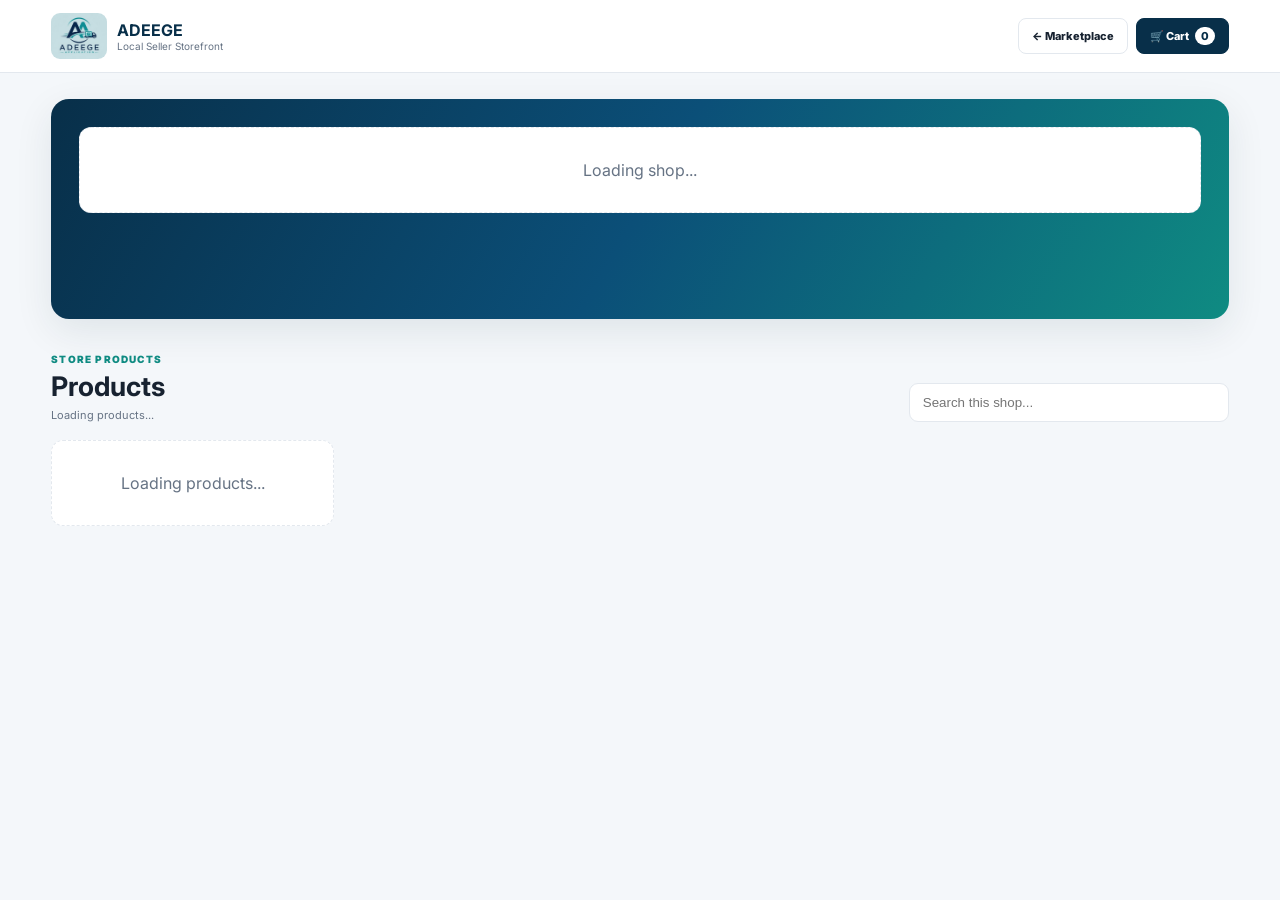
<file: shop.html>
<!doctype html>
<html lang="en">
<head>
<meta charset="utf-8">
<meta name="viewport" content="width=device-width,initial-scale=1,viewport-fit=cover">
<title>ADEEGE Shop</title>
<link rel="icon" type="image/png" href="assets/adeege-favicon.png">
<link rel="preconnect" href="https://fonts.googleapis.com">
<link rel="preconnect" href="https://fonts.gstatic.com" crossorigin>
<link href="https://fonts.googleapis.com/css2?family=Inter:wght@400;500;600;700;800;900&display=swap" rel="stylesheet">
<link rel="stylesheet" href="assets/storefront.css">
</head>
<body>
<header class="top"><div class="wrap top-row"><a class="brand" href="app.html"><img src="assets/adeege-logo.jpg" alt="ADEEGE"><span><strong>ADEEGE</strong><small>Local Seller Storefront</small></span></a><div class="top-actions"><a class="back" href="app.html#stores">← Marketplace</a><a class="cart" href="app.html" id="cartLink">🛒 Cart <span id="cartCount">0</span></a></div></div></header>
<main>
<section class="store-hero"><div class="wrap"><div id="storeHero" class="store-card"><div class="loading">Loading shop...</div></div></div></section>
<section class="products-section"><div class="wrap"><div class="section-head"><div><div class="eyebrow">STORE PRODUCTS</div><h2 id="productTitle">Products</h2><p id="productCount">Loading products...</p></div><div class="search"><input id="productSearch" placeholder="Search this shop..."></div></div><div id="productGrid" class="products"><div class="empty">Loading products...</div></div></div></section>
</main>
<div class="toast" id="toast"></div>
<script defer src="assets/storefront.js"></script>
</body>
</html>
</file>
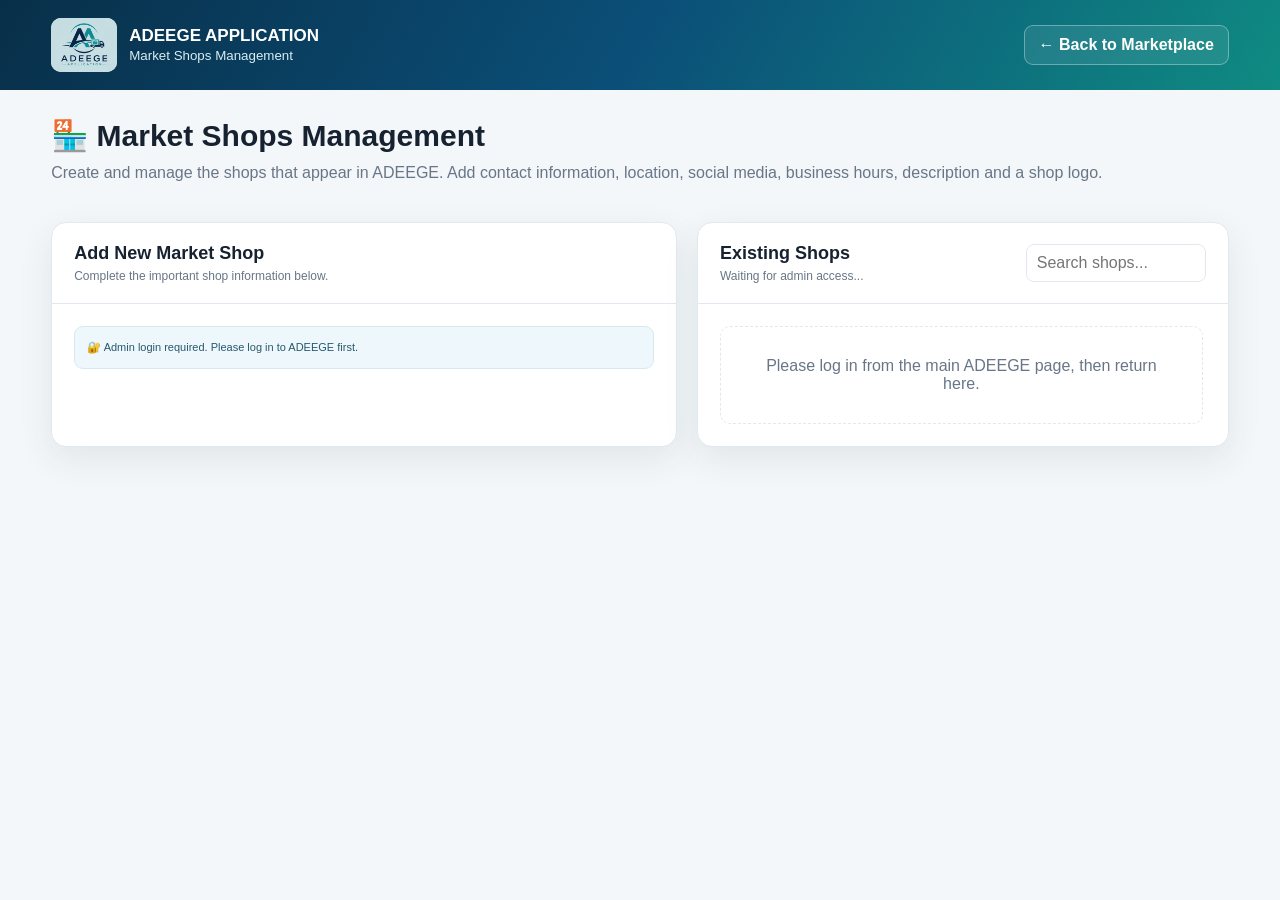
<file: shops-admin.html>
<!doctype html>
<html lang="en">
<head>
<meta charset="utf-8">
<meta name="viewport" content="width=device-width,initial-scale=1,viewport-fit=cover">
<title>ADEEGE — Market Shops Management</title>
<link rel="icon" type="image/png" href="assets/adeege-favicon.png">
<link rel="stylesheet" href="assets/shops-admin.css">
</head>
<body>
<div class="shell">
<header class="top"><div class="wrap top-row"><div class="brand"><img src="assets/adeege-logo.jpg" alt="ADEEGE"><div><strong>ADEEGE APPLICATION</strong><small>Market Shops Management</small></div></div><a class="back" href="app.html">← Back to Marketplace</a></div></header>
<section class="hero"><div class="wrap"><h1>🏪 Market Shops Management</h1><p>Create and manage the shops that appear in ADEEGE. Add contact information, location, social media, business hours, description and a shop logo.</p></div></section>
<main class="wrap layout" id="adminContent">
<section class="panel"><div class="panel-head"><div><h2 id="formTitle">Add New Market Shop</h2><p>Complete the important shop information below.</p></div></div><div class="panel-body"><div class="security" id="accessNotice">🔐 Ready. Checking administrator access…</div><form id="shopForm" style="display:none"><div class="field"><label>Shop owner / seller account</label><select id="shopOwner"><option value="">ADEEGE managed / unassigned</option></select><div class="owner-note">Leave this as ADEEGE managed if the shop owner does not yet have a seller account.</div></div><div class="grid2"><div class="field"><label>Shop name *</label><input id="shopName" maxlength="140" required placeholder="e.g. Sharma Electronics"></div><div class="field"><label>Category</label><select id="shopCategory"><option value="general">General</option><option value="electronics">Electronics</option><option value="phones">Phones</option><option value="computers">Computers</option><option value="fashion">Fashion</option><option value="shoes">Shoes</option><option value="furniture">Furniture</option><option value="appliances">Appliances</option><option value="beauty">Beauty</option><option value="groceries">Groceries</option><option value="services">Services</option><option value="other">Other</option></select></div></div><div class="grid2"><div class="field"><label>Phone</label><input id="shopPhone" placeholder="+252 61 ..."></div><div class="field"><label>WhatsApp</label><input id="shopWhatsapp" placeholder="+252 61 ..."></div></div><div class="field"><label>Email</label><input id="shopEmail" type="email" placeholder="shop@example.com"></div><div class="grid2"><div class="field"><label>District / Location</label><input id="shopLocation" placeholder="e.g. Hodan, Bakaaraha"></div><div class="field"><label>Business hours</label><input id="shopHours" placeholder="e.g. Sat–Thu, 8:00 AM–8:00 PM"></div></div><div class="field"><label>Full address / landmark</label><textarea id="shopAddress" placeholder="Street, building, nearby landmark..."></textarea></div><div class="field"><label>Shop description</label><textarea id="shopDescription" maxlength="1200" placeholder="What does this shop sell? What makes it useful to customers?"></textarea></div><div class="grid2"><div class="field"><label>Facebook page</label><input id="shopFacebook" placeholder="https://facebook.com/..."></div><div class="field"><label>TikTok profile</label><input id="shopTiktok" placeholder="https://tiktok.com/@..."></div></div><div class="field"><label>Shop logo / photo</label><div class="upload">📷<br><strong>Upload a shop logo or storefront photo</strong><input id="shopLogo" type="file" accept="image/jpeg,image/png,image/webp" style="margin-top:10px"><img id="logoPreview" alt="Shop logo preview"></div></div><label class="check"><input id="shopVerified" type="checkbox"><span><strong>Verified shop</strong><br><small>Show this shop as verified by ADEEGE.</small></span></label><div class="actions"><button class="primary" id="saveShopBtn" type="submit">Create Shop</button><button class="secondary" id="cancelEdit" type="button" style="display:none">Cancel Edit</button></div><div class="msg" id="formMsg"></div></form></div></section>
<section class="panel"><div class="panel-head"><div><h2>Existing Shops</h2><p id="shopCount">Waiting for admin access...</p></div><div class="toolbar"><input id="shopSearch" placeholder="Search shops..."></div></div><div class="panel-body"><div class="shops" id="shopsList"><div class="empty">Page loaded. Connecting to ADEEGE…</div></div></div></section>
</main>
</div>
<script defer src="assets/shops-admin.js?v=4"></script>
<script defer src="assets/shop-product-links.js?v=1"></script>
</body>
</html>
</file>
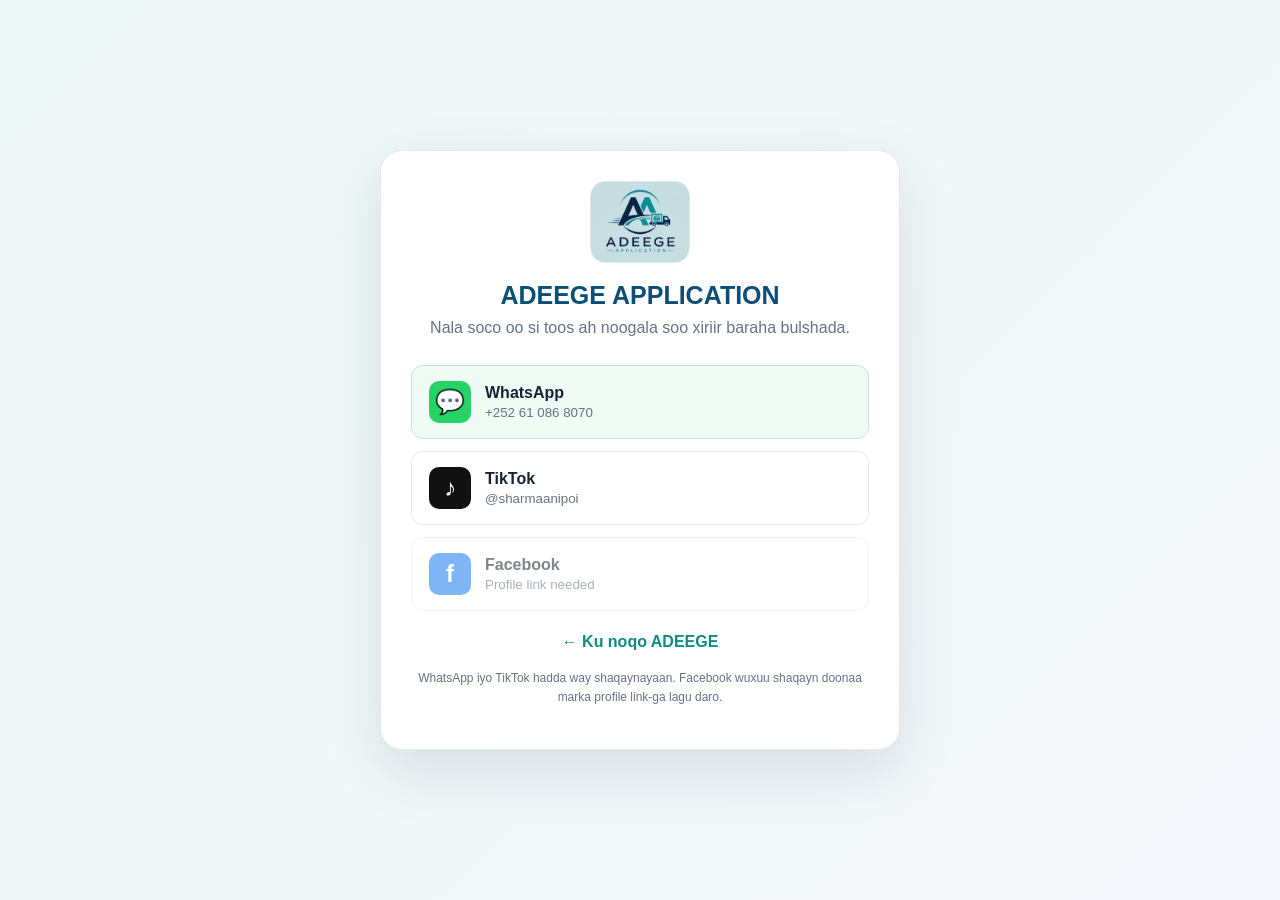
<file: social.html>
<!doctype html>
<html lang="so">
<head>
<meta charset="utf-8">
<meta name="viewport" content="width=device-width,initial-scale=1,viewport-fit=cover">
<title>ADEEGE Social Links</title>
<meta name="description" content="La xiriir oo la soco ADEEGE APPLICATION WhatsApp, TikTok iyo Facebook.">
<link rel="icon" type="image/png" href="assets/adeege-favicon.png">
<style>
:root{--blue:#0b4f78;--teal:#0f8b82;--green:#17a673;--ink:#172230;--muted:#667384;--bg:#f5f7fa;--white:#fff;--line:#e5e9ef}*{box-sizing:border-box}body{margin:0;background:linear-gradient(135deg,#eef8f6,#f4f7fb);font-family:Inter,Arial,sans-serif;color:var(--ink);min-height:100vh;display:grid;place-items:center;padding:24px}.card{width:min(520px,100%);background:#fff;border:1px solid var(--line);border-radius:22px;padding:30px;box-shadow:0 20px 60px rgba(20,50,70,.12);text-align:center}.logo{width:100px;height:82px;object-fit:cover;border-radius:15px;border:1px solid #dce9ec}.brand{font-size:25px;font-weight:800;margin:14px 0 5px;color:var(--blue)}.sub{color:var(--muted);line-height:1.6;margin:0 0 24px}.links{display:grid;gap:12px}.social{display:flex;align-items:center;gap:14px;padding:15px 17px;border-radius:12px;text-decoration:none;font-weight:800;border:1px solid var(--line);background:#fff;color:var(--ink);text-align:left}.social .icon{width:42px;height:42px;border-radius:10px;display:grid;place-items:center;font-size:24px}.whatsapp{background:#f0fbf6;border-color:#bfe8d3}.whatsapp .icon{background:#25D366;color:#fff}.tiktok .icon{background:#111;color:#fff}.facebook .icon{background:#1877F2;color:#fff}.social small{display:block;font-weight:500;color:var(--muted);margin-top:3px}.disabled{opacity:.55;cursor:not-allowed}.home{display:inline-block;margin-top:22px;color:var(--teal);font-weight:800;text-decoration:none}.note{margin-top:18px;font-size:12px;line-height:1.6;color:var(--muted)}
</style>
</head>
<body>
<main class="card">
<img class="logo" src="assets/adeege-logo.jpg" alt="ADEEGE APPLICATION logo">
<div class="brand">ADEEGE APPLICATION</div>
<p class="sub">Nala soco oo si toos ah noogala soo xiriir baraha bulshada.</p>
<div class="links">
<a class="social whatsapp" href="https://wa.me/252610868070?text=Hello%20ADEEGE%20APPLICATION" target="_blank" rel="noopener noreferrer"><span class="icon">💬</span><span>WhatsApp<small>+252 61 086 8070</small></span></a>
<a class="social tiktok" href="https://www.tiktok.com/@sharmaanipoi" target="_blank" rel="noopener noreferrer"><span class="icon">♪</span><span>TikTok<small>@sharmaanipoi</small></span></a>
<a class="social facebook disabled" href="#" aria-disabled="true" onclick="event.preventDefault();alert('Facebook profile link-ka ADEEGE wali lama gelin.');"><span class="icon">f</span><span>Facebook<small>Profile link needed</small></span></a>
</div>
<a class="home" href="./">← Ku noqo ADEEGE</a>
<p class="note">WhatsApp iyo TikTok hadda way shaqaynayaan. Facebook wuxuu shaqayn doonaa marka profile link-ga lagu daro.</p>
</main>
</body>
</html>
</file>
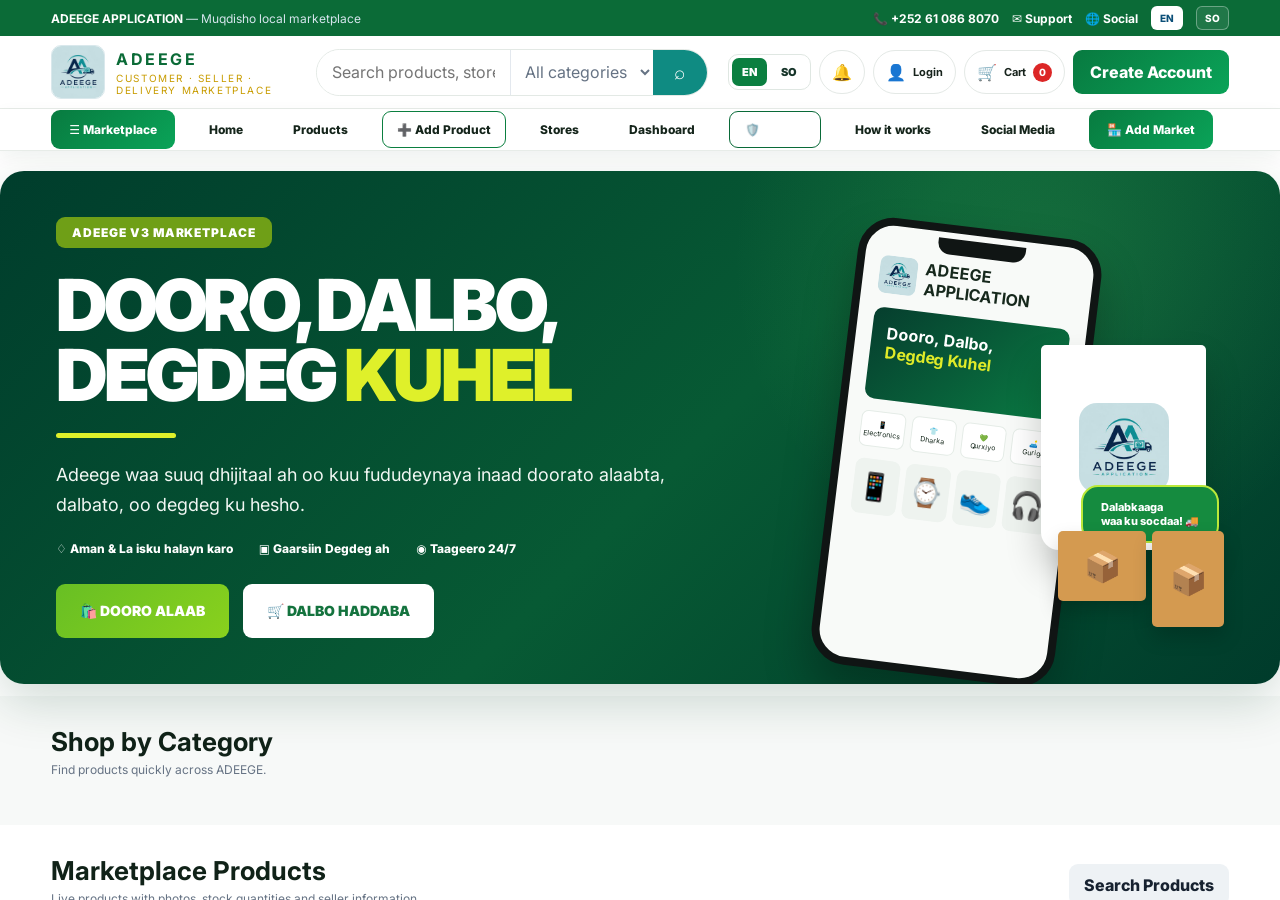
<file: stable.html>
<!doctype html><html lang="so"><head><meta charset="utf-8"><meta name="viewport" content="width=device-width,initial-scale=1,viewport-fit=cover"><meta name="theme-color" content="#087a3f"><meta name="application-name" content="ADEEGE APPLICATION"><meta name="apple-mobile-web-app-capable" content="yes"><meta name="apple-mobile-web-app-status-bar-style" content="default"><meta name="apple-mobile-web-app-title" content="ADEEGE"><meta name="mobile-web-app-capable" content="yes"><meta name="description" content="ADEEGE APPLICATION — Somali marketplace for customers, sellers and delivery services."><title>ADEEGE APPLICATION</title><link rel="manifest" href="manifest.webmanifest"><link rel="icon" href="assets/adeege-favicon.png" type="image/png"><link rel="apple-touch-icon" href="assets/adeege-favicon.png"><style>html,body{margin:0;width:100%;height:100%;overflow:hidden;background:#fff}#app{border:0;width:100%;height:100%;display:block}</style></head><body><iframe id="app" title="ADEEGE APPLICATION"></iframe><script>(()=>{const f=document.getElementById('app');f.src='app.html?stable=37';f.addEventListener('load',()=>{try{const d=f.contentDocument;if(!d)return;if(!d.getElementById('adeegeStableRecovery')){const s=d.createElement('script');s.id='adeegeStableRecovery';s.src='assets/core-recovery.js?v=3';s.defer=true;d.body.appendChild(s)}if(!d.getElementById('adeegeStableProtection')){const c=d.createElement('script');c.id='adeegeStableProtection';c.src='assets/core-protection.js?v=5';c.defer=true;d.body.appendChild(c)}if(!d.getElementById('adeegeStableAdminLink')){const a=d.createElement('script');a.id='adeegeStableAdminLink';a.src='assets/admin-link.js?v=4';a.defer=true;d.body.appendChild(a)}if(!d.getElementById('adeegeCheckoutDistrictRecovery')){const x=d.createElement('script');x.id='adeegeCheckoutDistrictRecovery';x.src='assets/checkout-district-recovery.js?v=1';x.defer=true;d.body.appendChild(x)}if(!d.getElementById('adeegeCheckoutOrderRecovery')){const y=d.createElement('script');y.id='adeegeCheckoutOrderRecovery';y.src='assets/checkout-order-recovery.js?v=1';y.defer=true;d.body.appendChild(y)}if(!d.getElementById('adeegeAddProductButton')){const p=d.createElement('script');p.id='adeegeAddProductButton';p.src='assets/add-product-button.js?v=1';p.defer=true;d.body.appendChild(p)}}catch(e){console.warn(e)}});if('serviceWorker'in navigator){window.addEventListener('load',()=>{navigator.serviceWorker.register('./service-worker.js',{scope:'./'}).catch(err=>console.warn('ADEEGE service worker:',err))})}})();</script></body></html>
</file>
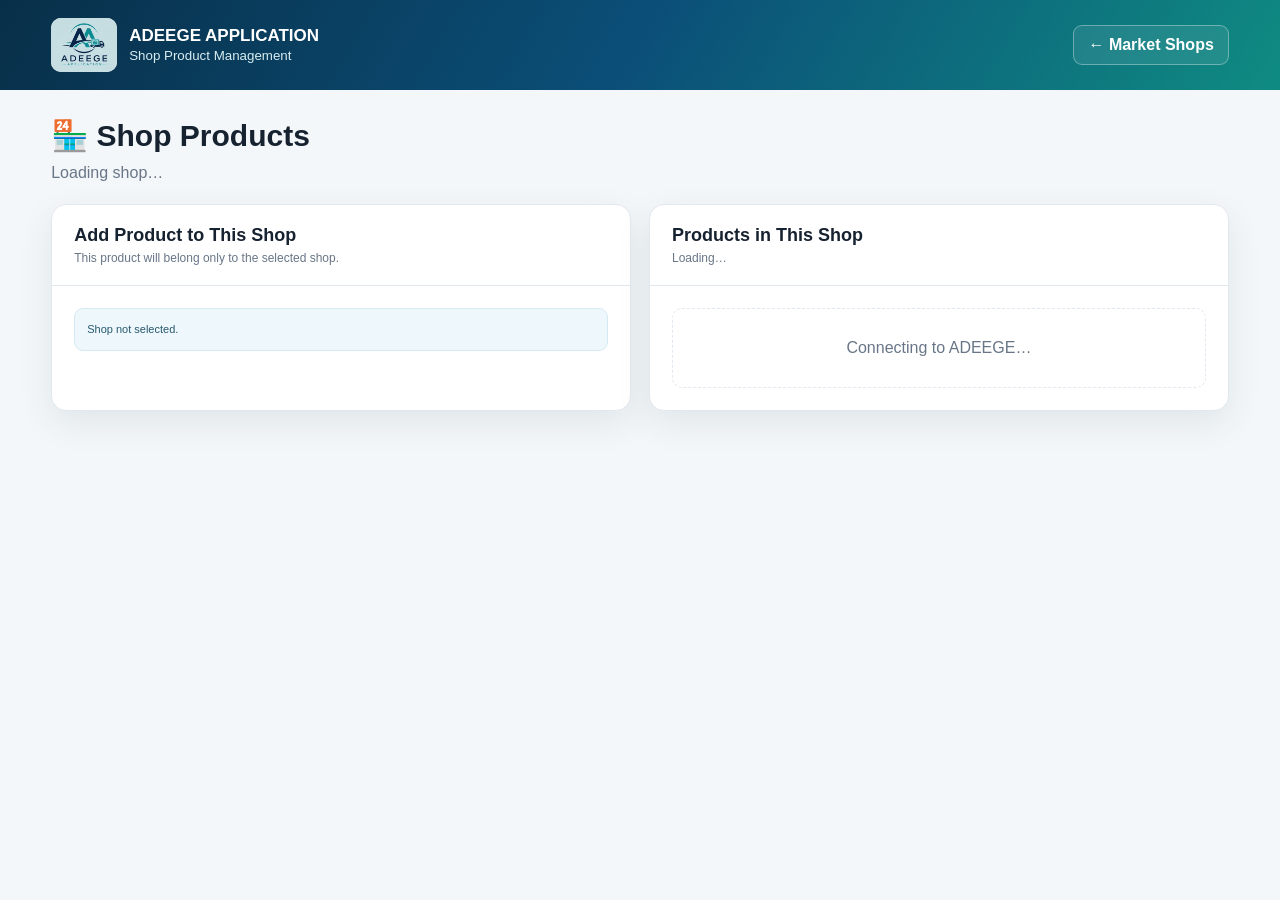
<file: store-products-admin.html>
<!doctype html>
<html lang="en">
<head>
<meta charset="utf-8">
<meta name="viewport" content="width=device-width,initial-scale=1,viewport-fit=cover">
<title>ADEEGE — Shop Products</title>
<link rel="icon" type="image/png" href="assets/adeege-favicon.png">
<link rel="stylesheet" href="assets/shops-admin.css">
<style>.product-admin-grid{display:grid;grid-template-columns:1fr 1fr;gap:18px}.product-list{display:grid;gap:10px}.product-row{display:grid;grid-template-columns:70px 1fr auto;gap:12px;align-items:center;border:1px solid #e3e8ee;border-radius:12px;padding:10px;background:#fff}.product-row img{width:70px;height:70px;object-fit:cover;border-radius:9px;background:#eef4f5}.product-row h3{margin:0 0 5px;font-size:14px}.product-row p{margin:2px 0;font-size:11px;color:#667384}.preview{display:none;width:120px;height:120px;object-fit:cover;border-radius:10px;margin-top:8px}.preview.show{display:block}@media(max-width:820px){.product-admin-grid{grid-template-columns:1fr}.product-row{grid-template-columns:60px 1fr}.product-row .actions{grid-column:1/-1}.product-row img{width:60px;height:60px}}</style>
</head>
<body>
<div class="shell">
<header class="top"><div class="wrap top-row"><div class="brand"><img src="assets/adeege-logo.jpg" alt="ADEEGE"><div><strong>ADEEGE APPLICATION</strong><small>Shop Product Management</small></div></div><a class="back" href="shops-admin.html?v=6">← Market Shops</a></div></header>
<section class="hero"><div class="wrap"><h1 id="shopTitle">🏪 Shop Products</h1><p id="shopMeta">Loading shop…</p></div></section>
<main class="wrap product-admin-grid">
<section class="panel"><div class="panel-head"><div><h2>Add Product to This Shop</h2><p>This product will belong only to the selected shop.</p></div></div><div class="panel-body"><div class="security" id="accessNotice">🔐 Checking administrator access…</div><form id="productForm" style="display:none"><div class="field"><label>Product name *</label><input id="productName" maxlength="140" required></div><div class="grid2"><div class="field"><label>Category</label><select id="productCategory"><option value="phones">Phones</option><option value="computers">Computers</option><option value="shoes">Shoes</option><option value="fashion">Fashion</option><option value="furniture">Furniture</option><option value="appliances">Appliances</option><option value="beauty">Beauty</option><option value="groceries">Groceries</option><option value="other">Other</option></select></div><div class="field"><label>Quantity *</label><input id="productQty" type="number" min="0" value="1" required></div></div><div class="field"><label>Price ($) *</label><input id="productPrice" type="number" min="0" step="0.01" required></div><div class="field"><label>Description</label><textarea id="productDescription" maxlength="1200"></textarea></div><div class="field"><label>Product photo *</label><input id="productPhoto" type="file" accept="image/*" capture="environment" required><img id="productPreview" class="preview" alt="Product preview"></div><div class="actions"><button class="primary" id="saveProductBtn" type="submit">Publish Product</button></div><div class="msg" id="formMsg"></div></form></div></section>
<section class="panel"><div class="panel-head"><div><h2>Products in This Shop</h2><p id="productCount">Loading…</p></div></div><div class="panel-body"><div class="product-list" id="productList"><div class="empty">Connecting to ADEEGE…</div></div></div></section>
</main>
</div>
<script defer src="assets/store-products-admin.js?v=1"></script>
</body>
</html>
</file>
<file: assets/v2.css>
:root{--navy:#082f49;--blue:#0b4f78;--teal:#0f8b82;--green:#16a673;--orange:#f59e0b;--red:#dc2626;--ink:#172230;--muted:#667384;--bg:#f4f7fa;--card:#fff;--line:#e3e8ee;--soft:#edf7f5;--shadow:0 12px 38px rgba(15,40,60,.09)}*{box-sizing:border-box}html{scroll-behavior:smooth}body{margin:0;background:var(--bg);color:var(--ink);font-family:Inter,system-ui,-apple-system,Segoe UI,Arial,sans-serif}a{text-decoration:none;color:inherit}button,input,select,textarea{font:inherit}button{cursor:pointer}.container{width:min(1220px,92%);margin:auto}.hidden{display:none!important}.muted{color:var(--muted)}.eyebrow{font-size:11px;font-weight:900;letter-spacing:1.5px;text-transform:uppercase;color:var(--teal)}.topbar{background:var(--navy);color:#d6e5ed;font-size:12px}.topbar .container{min-height:36px;display:flex;align-items:center;justify-content:space-between;gap:20px}.top-links{display:flex;gap:13px;align-items:center}.top-links a{color:#fff;font-weight:700}.mainhead{background:#fff;border-bottom:1px solid var(--line)}.head-grid{min-height:80px;display:grid;grid-template-columns:245px minmax(260px,1fr) auto;align-items:center;gap:20px}.brand{display:flex;align-items:center;gap:11px}.brand img{width:68px;height:54px;object-fit:cover;border-radius:10px;border:1px solid #d9e8ec}.brand strong{display:block;font-size:16px;color:var(--navy)}.brand small{display:block;color:var(--muted);font-size:10px;margin-top:3px}.search{height:47px;display:flex;border:2px solid var(--teal);border-radius:9px;overflow:hidden;background:#fff}.search input{flex:1;border:0;outline:0;padding:0 15px;min-width:0}.search select{border:0;border-left:1px solid var(--line);background:#f8fafc;padding:0 10px;color:var(--muted)}.search button{width:54px;border:0;background:var(--teal);color:#fff;font-size:19px}.head-actions{display:flex;align-items:center;gap:8px}.icon-btn,.primary-btn,.secondary-btn,.ghost-btn{border:0;border-radius:9px;font-weight:800}.icon-btn{min-height:44px;padding:8px 12px;background:#fff;border:1px solid var(--line);display:flex;align-items:center;gap:7px}.icon-btn b{font-size:11px}.cart-badge{display:inline-grid;place-items:center;background:var(--red);color:#fff;border-radius:99px;min-width:19px;height:19px;font-size:10px;padding:0 5px}.primary-btn{background:var(--blue);color:#fff;padding:12px 17px}.secondary-btn{background:var(--green);color:#fff;padding:12px 17px}.ghost-btn{background:#eef2f5;color:var(--ink);padding:11px 15px}.nav{background:#fff;box-shadow:0 4px 18px rgba(20,40,60,.04);position:sticky;top:0;z-index:40}.nav .container{display:flex;align-items:center;overflow:auto}.nav a,.nav button{padding:13px 16px;border:0;background:none;white-space:nowrap;font-size:12px;font-weight:800;color:#374454}.nav a:hover,.nav button:hover{color:var(--teal)}.nav .all{background:var(--teal);color:#fff;padding:13px 20px}.hero{padding:26px 0}.hero-grid{display:grid;grid-template-columns:1.65fr .75fr;gap:18px}.hero-main{min-height:370px;border-radius:18px;padding:48px;color:#fff;background:linear-gradient(118deg,#062f48 0%,#0b5578 50%,#0f8b82 100%);position:relative;overflow:hidden}.hero-main:after{content:"";position:absolute;width:330px;height:330px;border-radius:50%;right:-80px;bottom:-130px;background:rgba(255,255,255,.08)}.hero-logo{position:absolute;right:35px;top:30px;width:105px;height:85px;object-fit:cover;border-radius:16px;opacity:.28}.hero-main h1{font-size:clamp(38px,5vw,62px);line-height:.98;margin:12px 0 18px;max-width:760px}.hero-main p{color:#d8ebf2;max-width:650px;line-height:1.7;font-size:15px}.hero-actions{display:flex;gap:10px;flex-wrap:wrap;margin-top:25px}.hero-white{background:#fff;color:var(--blue);padding:13px 18px;border-radius:9px;font-weight:900}.hero-green{background:#16b981;color:#fff;padding:13px 18px;border-radius:9px;font-weight:900;border:0}.hero-side{display:grid;gap:18px}.mini-card{border-radius:18px;padding:26px;background:#fff;border:1px solid var(--line);box-shadow:var(--shadow);position:relative;overflow:hidden}.mini-card.green{background:#eaf8f4}.mini-card.blue{background:#edf4fb}.mini-card .big{font-size:46px;position:absolute;right:20px;bottom:12px}.mini-card h3{margin:8px 0;font-size:22px}.mini-card p{color:var(--muted);font-size:12px;line-height:1.6;max-width:220px}.section{padding:30px 0}.section.white{background:#fff}.section-head{display:flex;align-items:end;justify-content:space-between;gap:15px;margin-bottom:18px}.section-head h2{margin:0;font-size:26px}.section-head p{margin:5px 0 0;color:var(--muted);font-size:12px}.categories{display:grid;grid-template-columns:repeat(8,1fr);gap:12px}.category{border:1px solid var(--line);background:#fff;border-radius:13px;padding:17px 8px;text-align:center;transition:.2s}.category:hover{transform:translateY(-3px);box-shadow:var(--shadow);border-color:#addbd4}.category .cat-ico{margin:auto;width:58px;height:58px;border-radius:50%;display:grid;place-items:center;background:var(--soft);font-size:28px}.category strong{font-size:11px;display:block;margin-top:9px}.products{display:grid;grid-template-columns:repeat(5,1fr);gap:15px}.product{background:#fff;border:1px solid var(--line);border-radius:14px;overflow:hidden;transition:.2s;position:relative}.product:hover{transform:translateY(-3px);box-shadow:var(--shadow)}.product-img{height:195px;background:#eef4f5;display:grid;place-items:center;font-size:60px;overflow:hidden;position:relative}.product-img img{width:100%;height:100%;object-fit:cover}.stock-chip{position:absolute;right:9px;top:9px;background:#fff;border:1px solid var(--line);border-radius:99px;padding:5px 8px;font-size:9px;font-weight:900}.product-body{padding:14px}.store-name{font-size:9px;text-transform:uppercase;color:var(--teal);font-weight:900;letter-spacing:.6px}.product h3{font-size:13px;line-height:1.45;min-height:38px;margin:6px 0}.stars{font-size:11px;color:#f59e0b;min-height:16px}.price-row{display:flex;align-items:center;justify-content:space-between;gap:8px;margin-top:10px}.price{font-size:20px;font-weight:900;color:var(--blue)}.product-actions{display:grid;grid-template-columns:1fr auto;gap:7px;margin-top:11px}.addcart{border:0;background:var(--blue);color:#fff;border-radius:8px;padding:10px;font-size:11px;font-weight:900}.view-product{border:1px solid var(--line);background:#fff;border-radius:8px;padding:10px 12px}.trust-grid{display:grid;grid-template-columns:repeat(4,1fr);gap:13px}.trust-card{background:#fff;border:1px solid var(--line);border-radius:14px;padding:20px}.trust-card .ico{font-size:30px}.trust-card h3{font-size:14px;margin:10px 0 5px}.trust-card p{font-size:11px;color:var(--muted);line-height:1.55;margin:0}.social{background:linear-gradient(120deg,#082f49,#0b4f78,#0f8b82);color:#fff}.social-inner{padding:30px 0;display:flex;align-items:center;justify-content:space-between;gap:22px}.social h2{margin:0 0 6px}.social p{margin:0;color:#d9e9ef;font-size:12px}.social-actions{display:flex;gap:9px;flex-wrap:wrap}.social-link{padding:12px 15px;border-radius:9px;background:#fff;color:var(--ink);font-weight:900;font-size:12px}.social-link.wa{background:#25d366;color:#fff}.social-link.tt{background:#111;color:#fff}.footer{background:#13202c;color:#c4ced7;padding:42px 0 22px}.footer-grid{display:grid;grid-template-columns:1.4fr 1fr 1fr 1fr;gap:30px}.footer h4{color:#fff;margin:0 0 12px;font-size:12px}.footer p,.footer a{font-size:11px;line-height:1.8;color:#aab8c3}.copyright{margin-top:28px;padding-top:18px;border-top:1px solid #2d3a45;font-size:10px;display:flex;justify-content:space-between;gap:10px}.modal{position:fixed;inset:0;z-index:100;background:rgba(3,12,20,.73);display:none;place-items:center;padding:20px}.modal.show{display:grid}.modal-card{width:min(680px,100%);max-height:92vh;overflow:auto;background:#fff;border-radius:18px;box-shadow:0 24px 80px rgba(0,0,0,.28)}.modal-card.wide{width:min(1040px,100%)}.modal-head{padding:20px 22px;border-bottom:1px solid var(--line);display:flex;align-items:center;justify-content:space-between;gap:15px;position:sticky;top:0;background:#fff;z-index:3}.modal-head h2{margin:0;font-size:20px}.close{border:0;background:#eef2f5;width:36px;height:36px;border-radius:50%;font-size:18px}.modal-body{padding:22px}.form-grid{display:grid;grid-template-columns:1fr 1fr;gap:12px}.field{margin-bottom:12px}.field label{font-size:10px;font-weight:900;display:block;margin-bottom:6px}.field input,.field select,.field textarea{width:100%;border:1px solid var(--line);border-radius:9px;padding:11px;outline:0;background:#fff}.field textarea{min-height:90px;resize:vertical}.form-message{display:none;border-radius:8px;padding:10px;font-size:11px;margin:10px 0}.form-message.show{display:block;background:#eaf8f1;color:#11674d}.form-message.err{background:#fff0f1;color:#a32835}.auth-tabs{display:flex;background:#eef2f5;border-radius:10px;padding:4px;margin-bottom:16px}.auth-tabs button{flex:1;border:0;background:transparent;padding:10px;border-radius:8px;font-weight:900}.auth-tabs button.active{background:#fff;box-shadow:0 2px 8px #0001}.product-detail{display:grid;grid-template-columns:1fr 1fr;gap:25px}.detail-img{border-radius:14px;overflow:hidden;background:#eff5f5;min-height:350px;display:grid;place-items:center;font-size:90px}.detail-img img{width:100%;height:100%;max-height:460px;object-fit:cover}.detail-price{font-size:30px;font-weight:900;color:var(--blue);margin:12px 0}.qty-step{display:flex;align-items:center;border:1px solid var(--line);border-radius:8px;overflow:hidden;width:max-content}.qty-step button{width:38px;height:38px;border:0;background:#f5f7fa}.qty-step input{width:48px;height:38px;border:0;text-align:center}.reviews{display:grid;gap:9px;margin-top:18px}.review{border:1px solid var(--line);border-radius:10px;padding:11px}.review p{margin:5px 0 0;font-size:11px;color:var(--muted);line-height:1.5}.cart-row{display:grid;grid-template-columns:70px 1fr auto;gap:13px;align-items:center;padding:13px 0;border-bottom:1px solid var(--line)}.cart-row img{width:70px;height:70px;object-fit:cover;border-radius:9px;background:#eef4f5}.cart-row h4{margin:0 0 5px;font-size:13px}.cart-row p{margin:0;color:var(--muted);font-size:10px}.cart-total{padding:18px 0;display:flex;align-items:center;justify-content:space-between;font-size:20px;font-weight:900}.dashboard-shell{display:grid;grid-template-columns:230px 1fr;min-height:600px}.dash-side{background:#112635;color:#d8e2e8;padding:22px}.dash-brand{display:flex;gap:9px;align-items:center;margin-bottom:22px}.dash-brand img{width:45px;height:38px;object-fit:cover;border-radius:8px}.dash-nav{display:grid;gap:5px}.dash-nav button{border:0;background:transparent;color:#c8d4da;text-align:left;padding:11px;border-radius:8px;font-size:11px;font-weight:800}.dash-nav button.active,.dash-nav button:hover{background:#1d3a4d;color:#fff}.dash-main{padding:24px;background:#f7f9fb;min-width:0}.dash-top{display:flex;justify-content:space-between;align-items:center;gap:12px;margin-bottom:18px}.dash-top h2{margin:0}.stat-grid{display:grid;grid-template-columns:repeat(4,1fr);gap:12px;margin-bottom:20px}.stat{background:#fff;border:1px solid var(--line);border-radius:12px;padding:17px}.stat small{color:var(--muted);font-size:9px;font-weight:800;text-transform:uppercase}.stat strong{display:block;font-size:24px;margin-top:7px;color:var(--navy)}.panel{background:#fff;border:1px solid var(--line);border-radius:13px;padding:17px;margin-bottom:16px;overflow:auto}.panel h3{margin:0 0 13px;font-size:15px}.data-table{width:100%;border-collapse:collapse;min-width:650px}.data-table th,.data-table td{text-align:left;border-bottom:1px solid var(--line);padding:10px 8px;font-size:10px;vertical-align:middle}.data-table th{font-size:9px;text-transform:uppercase;color:var(--muted)}.status{display:inline-block;border-radius:99px;padding:5px 8px;font-size:8px;font-weight:900;background:#eef2f5}.status.placed,.status.new,.status.pending{background:#fff3d6;color:#825b00}.status.confirmed,.status.assigned{background:#e8f2ff;color:#195a9d}.status.preparing,.status.picked_up{background:#f4edff;color:#6941a5}.status.ready,.status.in_transit{background:#e7f8f5;color:#127060}.status.completed,.status.delivered,.status.paid,.status.approved,.status.resolved{background:#e7f7ee;color:#126846}.status.cancelled,.status.failed,.status.rejected{background:#fff0f1;color:#9d2531}.small-btn{border:1px solid var(--line);background:#fff;border-radius:7px;padding:7px 9px;font-size:9px;font-weight:900}.small-btn.primary{background:var(--blue);color:#fff;border-color:var(--blue)}.small-btn.green{background:var(--green);color:#fff;border-color:var(--green)}.empty{padding:30px;text-align:center;color:var(--muted);font-size:12px;border:1px dashed var(--line);border-radius:10px;background:#fff}.toast{position:fixed;right:18px;bottom:18px;z-index:150;background:#172230;color:#fff;border-radius:10px;padding:13px 16px;max-width:360px;font-size:11px;box-shadow:0 15px 50px #0004;display:none}.toast.show{display:block}.photo-preview{width:100%;max-height:260px;object-fit:cover;border-radius:10px;margin-top:8px}.mobile-only{display:none}@media(max-width:1020px){.head-grid{grid-template-columns:210px 1fr}.head-actions{grid-column:1/-1;padding-bottom:12px}.hero-grid{grid-template-columns:1fr}.hero-side{grid-template-columns:1fr 1fr}.products{grid-template-columns:repeat(3,1fr)}.categories{grid-template-columns:repeat(4,1fr)}.trust-grid{grid-template-columns:repeat(2,1fr)}.stat-grid{grid-template-columns:repeat(2,1fr)}}@media(max-width:760px){.topbar .container{align-items:flex-start;padding:7px 0}.topbar .top-links a:nth-child(2){display:none}.head-grid{grid-template-columns:1fr;gap:10px;padding:11px 0}.head-actions{grid-column:auto;padding:0;overflow:auto}.search{order:3}.search select{display:none}.nav{position:static}.hero-main{padding:34px 25px;min-height:360px}.hero-logo{width:82px;height:68px}.hero-side{grid-template-columns:1fr}.products{grid-template-columns:repeat(2,1fr);gap:10px}.product-img{height:160px}.categories{grid-template-columns:repeat(3,1fr)}.social-inner{align-items:flex-start;flex-direction:column}.footer-grid{grid-template-columns:1fr 1fr}.product-detail{grid-template-columns:1fr}.detail-img{min-height:260px}.dashboard-shell{grid-template-columns:1fr}.dash-side{padding:14px}.dash-nav{display:flex;overflow:auto}.dash-nav button{white-space:nowrap}.form-grid{grid-template-columns:1fr}.mobile-only{display:block}}@media(max-width:480px){.container{width:min(94%,1220px)}.hero-main h1{font-size:38px}.products{grid-template-columns:1fr}.product-img{height:235px}.trust-grid{grid-template-columns:1fr}.footer-grid{grid-template-columns:1fr}.copyright{flex-direction:column}.stat-grid{grid-template-columns:1fr 1fr}.cart-row{grid-template-columns:58px 1fr}.cart-row img{width:58px;height:58px}.cart-row>div:last-child{grid-column:2}.modal{padding:8px}.modal-card{border-radius:13px}.modal-head,.modal-body{padding:16px}}
</file>
<file: assets/v3.css>
.lang-mini{border:1px solid #ffffff55;background:#ffffff16;color:#fff;border-radius:6px;padding:5px 8px;font-weight:800;font-size:10px}.lang-mini.active{background:#fff;color:#0b4f78}.notification-actions{display:flex;justify-content:flex-end;margin-bottom:10px}.notification-item{border:1px solid #e5e9ef;border-radius:10px;padding:13px;margin-bottom:9px;background:#fff}.notification-item.unread{border-left:4px solid #0f8b82;background:#f4fbf9}.notification-item h4{margin:0 0 5px;font-size:13px}.notification-item p{margin:0;color:#667384;font-size:11px;line-height:1.5}.notification-item small{display:block;margin-top:7px;color:#8a96a3;font-size:9px}.checkout-summary{border:1px solid #e5e9ef;border-radius:10px;background:#f8fafc;padding:13px;margin:15px 0}.checkout-summary>div{display:flex;justify-content:space-between;gap:20px;padding:6px 0;font-size:12px}.checkout-summary .grand{border-top:1px solid #dfe5eb;margin-top:4px;padding-top:10px;font-size:14px}.payment-note{font-size:10px;line-height:1.5;color:#667384;background:#f4fbf9;border:1px solid #d5eee8;border-radius:8px;padding:9px}.payment-pending-card{border:1px solid #f0d58a;background:#fff9e7;border-radius:10px;padding:12px;margin-top:10px}.delivery-fee-admin{display:grid;gap:10px}.fee-row{display:grid;grid-template-columns:1fr 130px auto;gap:8px;align-items:center;border:1px solid #e5e9ef;border-radius:9px;padding:10px;background:#fff}.fee-row input{width:100%;height:36px;border:1px solid #dfe5eb;border-radius:6px;padding:0 8px}.fee-row button{height:36px}.toast.show{z-index:999}.head-actions{position:relative}.dashboard-shell{height:min(760px,90vh);min-height:560px}.dash-side{display:flex;flex-direction:column;max-height:90vh;overflow-y:auto;overscroll-behavior:contain;scrollbar-width:thin;position:relative}.dash-side .dash-brand{flex:0 0 auto}.dash-side #dashNav{display:grid!important;gap:5px;flex:0 0 auto}.dash-side #dashNav button{display:block!important;width:100%;min-height:39px;flex:0 0 auto}.dash-side #logoutBtn{display:block!important;flex:0 0 auto;margin-top:16px!important}.dash-main{max-height:90vh;overflow-y:auto}.dash-nav button[data-dash="orders"]{font-weight:900}.dash-nav button[data-dash="payments"],.dash-nav button[data-dash="reports"],.dash-nav button[data-dash="disputes"]{display:block!important}#marketShopsDash{display:block!important;background:#153b4f!important;color:#fff!important;margin-top:8px;border:1px solid #2c586c!important}.admin-menu-note{font-size:9px;text-transform:uppercase;letter-spacing:.8px;color:#8fa5b2;margin:10px 0 4px}@media(max-width:760px){.top-links{flex-wrap:wrap}.lang-mini{padding:4px 7px}.fee-row{grid-template-columns:1fr 90px}.fee-row button{grid-column:1/-1}.head-actions{gap:6px}.icon-btn{white-space:nowrap}.dashboard-shell{display:block;height:auto;max-height:92vh;overflow:auto}.dash-side{max-height:none;overflow:visible;padding:16px}.dash-side #dashNav{grid-template-columns:repeat(2,minmax(0,1fr));gap:6px}.dash-side #dashNav button{text-align:center;background:#173548;color:#e5eef3;padding:10px 6px}.dash-side #logoutBtn{width:100%!important}.dash-main{max-height:none;overflow:visible;padding:16px}.dash-top{position:sticky;top:0;background:#f7f9fb;z-index:2;padding-bottom:8px}.modal-card.wide{max-height:94vh}}

/* ADEEGE APPROVED MARKETPLACE BASELINE — keep this public-home design intact */
body{background:#fff;color:#14221a}.mainhead{background:#fff!important;border-bottom:1px solid #e7ece8!important;box-shadow:none!important}.mainhead .head-grid{min-height:72px}.mainhead .brand strong{color:#0b6b37!important;letter-spacing:.16em}.mainhead .brand small{color:#c89c00!important;letter-spacing:.16em;text-transform:uppercase}.mainhead .search{border:1px solid #e3e9e5!important;background:#fff!important;border-radius:999px!important}.mainhead .search input,.mainhead .search select{background:#fff!important}.head-actions .icon-btn{background:#fff!important;border:1px solid #e4e9e6!important;color:#17231c!important;border-radius:999px!important}.nav{background:#fff!important;border-bottom:1px solid #e7ece8!important;box-shadow:0 6px 18px rgba(0,70,35,.06)!important}.nav .container{gap:18px!important}.nav a,.nav button{color:#15251b!important;font-weight:800!important;background:transparent!important}.nav .all,#addMarketNav{background:linear-gradient(135deg,#08743a,#0b9850)!important;color:#fff!important;border-radius:8px!important;padding:12px 18px!important}.nav a:hover,.nav button:hover{color:#08743a!important}.topbar{background:#0b6b37!important}
#home.hero{background:#fff!important;padding:20px 0 12px!important}.hero .container{max-width:1450px}.hero-grid{position:relative!important;min-height:495px!important;border-radius:22px!important;overflow:hidden!important;padding:42px 56px!important;display:grid!important;grid-template-columns:1.08fr .92fr!important;align-items:center!important;background:radial-gradient(circle at 84% 30%,rgba(33,197,86,.24),transparent 25%),radial-gradient(circle at 62% 80%,rgba(15,153,71,.18),transparent 26%),linear-gradient(135deg,#003c2a 0%,#066837 52%,#003e2c 100%)!important;box-shadow:0 16px 38px rgba(0,70,40,.16)!important;color:#fff!important}.hero-grid:before{content:'AA';position:absolute;right:72px;top:176px;width:168px;height:212px;background:#fff;border-radius:5px 5px 18px 18px;box-shadow:0 18px 35px rgba(0,0,0,.2);display:flex;align-items:center;justify-content:center;color:#0a753d;font-weight:900;font-size:52px;letter-spacing:-12px;border-bottom:12px solid #f8f8f8;z-index:1}.hero-grid:after{content:'Dalabkaaga waa ku socdaa!  🚚';position:absolute;right:25px;top:270px;max-width:165px;padding:14px 16px;background:#178d43;color:#fff;border:2px solid #c3e934;border-radius:17px;font-size:12px;font-weight:900;box-shadow:0 12px 22px rgba(0,0,0,.18);z-index:3}.hero-main{position:relative!important;z-index:4!important;background:transparent!important;box-shadow:none!important;border:0!important;padding:0!important;max-width:720px!important}.hero-logo{display:none!important}.hero-main .eyebrow{display:inline-block!important;background:linear-gradient(135deg,#75a817,#4e8210)!important;color:#fff!important;border-radius:9px!important;padding:8px 14px!important;font-size:12px!important;font-weight:900!important;letter-spacing:.06em!important;margin-bottom:20px!important}.hero-main h1{font-size:0!important;line-height:1!important;margin:0 0 18px!important;color:#fff!important}.hero-main h1:before{content:'CHOOSE, ORDER,\A GET IT FAST';white-space:pre;display:block;font-size:clamp(46px,5.7vw,82px);line-height:.98;letter-spacing:-.045em;font-weight:900;color:#fff}.hero-main h1:after{content:'';display:block;width:120px;height:5px;border-radius:8px;background:#ddec28;margin-top:22px}.hero-main p{font-size:0!important;margin:0 0 22px!important;max-width:660px!important}.hero-main p:before{content:'ADEEGE is a digital marketplace that helps you choose products, order easily and receive them fast.';display:block;font-size:18px;line-height:1.65;color:#f0f7f2}.hero-actions{display:flex!important;gap:16px!important;flex-wrap:wrap!important}.hero-actions a,.hero-actions button{min-height:54px!important;padding:0 28px!important;border-radius:9px!important;border:0!important;font-weight:900!important;font-size:14px!important}.hero-white{background:linear-gradient(135deg,#6ec51c,#8bd21e)!important;color:#fff!important}.hero-green{background:#fff!important;color:#0b713a!important}.hero-side{position:relative!important;z-index:2!important;height:410px!important;display:block!important}.hero-side .mini-card{display:none!important}.hero-side:before{content:'';position:absolute;right:150px;top:-10px;width:245px;height:442px;background:linear-gradient(#fff,#f6faf7);border:8px solid #101514;border-radius:38px;transform:rotate(7deg);box-shadow:0 24px 44px rgba(0,0,0,.3)}.hero-side:after{content:'AA  ADEEGE APPLICATION\A\A⌕  Raadi alaab ama adeeg...\A\A  Dooro, Dalbo,\A  Degdeg Kuhel\A\A  📱   👕   💚   🛋️\A\A  📱   ⌚   👟   🎧';white-space:pre;position:absolute;right:164px;top:38px;width:210px;height:350px;padding:15px;color:#0c6b38;font-weight:800;font-size:10px;line-height:1.9;transform:rotate(7deg);background:linear-gradient(to bottom,transparent 0 25%,#065a36 25% 52%,transparent 52%);border-radius:20px;z-index:2}.section{padding-top:30px!important;padding-bottom:30px!important}.section-head h2{color:#102218!important}.categories{gap:14px!important}.category{background:#fff!important;border:1px solid #e2e8e4!important;border-radius:13px!important;box-shadow:0 4px 14px rgba(0,65,35,.04)!important;min-height:104px!important}.category:hover{transform:translateY(-3px)!important;border-color:#8fd4a5!important;box-shadow:0 10px 24px rgba(0,110,55,.11)!important}.category strong{color:#17261d!important}.product{background:#fff!important;border:1px solid #e3e9e5!important;border-radius:14px!important;box-shadow:0 6px 20px rgba(0,60,32,.055)!important;overflow:hidden!important}.product:hover{transform:translateY(-4px)!important;box-shadow:0 14px 30px rgba(0,100,50,.12)!important}.product-img{background:#f7f9f7!important}.product-body h3{color:#14251a!important}.price{color:#0b7f40!important}.addcart,.secondary-btn{background:linear-gradient(135deg,#087a40,#0aa358)!important;color:#fff!important}.footer{background:#073824!important}
html[lang='so'] .hero-main h1:before{content:'DOORO, DALBO,\A DEGDEG KUHEL'}html[lang='so'] .hero-main p:before{content:'Adeege waa suuq dhijitaal ah oo kuu fududeynaya inaad doorato alaabta, dalbato, oo degdeg ku hesho.'}
@media(max-width:980px){.hero-grid{grid-template-columns:1fr!important;padding:38px 30px!important}.hero-side{height:315px!important;margin-top:20px!important}.hero-side:before{right:50%!important;transform:translateX(35%) rotate(5deg)!important;width:205px!important;height:370px!important}.hero-side:after{right:50%!important;transform:translateX(36%) rotate(5deg)!important;width:175px!important;height:290px!important}.hero-grid:before{right:7%!important;top:auto!important;bottom:55px!important;width:125px!important;height:160px!important}.hero-grid:after{right:2%!important;top:auto!important;bottom:92px!important}}
@media(max-width:700px){.mainhead .search{display:none!important}.nav .container{overflow-x:auto!important;flex-wrap:nowrap!important}.nav a,.nav button{white-space:nowrap!important}.hero-grid{padding:30px 20px!important;min-height:auto!important;border-radius:17px!important}.hero-main h1:before{font-size:43px!important}.hero-main p:before{font-size:15px!important}.hero-actions a,.hero-actions button{width:100%!important}.hero-side{height:265px!important}.hero-side:before{width:165px!important;height:305px!important}.hero-side:after{width:139px!important;height:232px!important;font-size:8px!important}.hero-grid:before{width:92px!important;height:118px!important;right:3%!important;bottom:30px!important;font-size:35px!important}.hero-grid:after{display:none!important}}
</file>
<file: assets/storefront.css>
:root{--navy:#082f49;--blue:#0b4f78;--teal:#0f8b82;--green:#16a673;--ink:#172230;--muted:#667384;--bg:#f4f7fa;--line:#e3e8ee;--card:#fff;--shadow:0 12px 38px rgba(15,40,60,.09)}*{box-sizing:border-box}body{margin:0;background:var(--bg);color:var(--ink);font-family:Inter,system-ui,Arial,sans-serif}a{text-decoration:none;color:inherit}.wrap{width:min(1180px,92%);margin:auto}.top{background:#fff;border-bottom:1px solid var(--line);position:sticky;top:0;z-index:20}.top-row{min-height:72px;display:flex;align-items:center;justify-content:space-between;gap:15px}.brand{display:flex;align-items:center;gap:10px}.brand img{width:56px;height:46px;object-fit:cover;border-radius:9px}.brand strong{display:block;color:var(--navy)}.brand small{display:block;color:var(--muted);font-size:10px}.top-actions{display:flex;gap:8px;align-items:center}.back,.cart{padding:10px 13px;border-radius:8px;font-size:11px;font-weight:800;border:1px solid var(--line);background:#fff}.cart{background:var(--navy);color:#fff;border-color:var(--navy)}.cart span{background:#fff;color:var(--navy);border-radius:99px;padding:2px 6px;margin-left:4px}.store-hero{padding:26px 0}.store-card{background:linear-gradient(120deg,#082f49,#0b4f78,#0f8b82);color:#fff;border-radius:18px;padding:28px;min-height:220px;box-shadow:var(--shadow)}.store-info{display:grid;grid-template-columns:110px 1fr;gap:22px;align-items:center}.store-logo{width:110px;height:110px;border-radius:18px;object-fit:cover;background:#fff;border:3px solid #ffffff55}.store-info h1{margin:0 0 8px;font-size:clamp(28px,5vw,46px)}.verified{display:inline-block;background:#e7f7ee;color:#11674d;border-radius:99px;padding:5px 9px;font-size:10px;font-weight:900;margin-left:7px}.store-meta{display:flex;flex-wrap:wrap;gap:8px;margin:12px 0}.chip{background:#ffffff18;border:1px solid #ffffff33;border-radius:99px;padding:7px 10px;font-size:10px;font-weight:700}.store-desc{color:#deedf2;line-height:1.65;max-width:760px;font-size:12px}.store-actions{display:flex;gap:8px;flex-wrap:wrap;margin-top:16px}.store-actions a{padding:10px 12px;border-radius:8px;background:#fff;color:var(--navy);font-size:11px;font-weight:900}.products-section{padding:8px 0 45px}.section-head{display:flex;justify-content:space-between;align-items:end;gap:16px;margin-bottom:18px}.eyebrow{font-size:10px;font-weight:900;letter-spacing:1.2px;color:var(--teal)}.section-head h2{margin:5px 0;font-size:27px}.section-head p{margin:0;color:var(--muted);font-size:11px}.search input{width:min(320px,70vw);border:1px solid var(--line);border-radius:9px;padding:11px 13px}.products{display:grid;grid-template-columns:repeat(4,1fr);gap:15px}.product{background:#fff;border:1px solid var(--line);border-radius:14px;overflow:hidden;box-shadow:0 4px 20px #0b27420a}.product-img{height:210px;background:#edf3f4;position:relative;display:grid;place-items:center;font-size:55px}.product-img img{width:100%;height:100%;object-fit:cover}.stock{position:absolute;right:9px;top:9px;background:#fff;border:1px solid var(--line);border-radius:99px;padding:5px 8px;font-size:9px;font-weight:900}.product-body{padding:14px}.product-body h3{font-size:14px;margin:0 0 7px;min-height:40px}.desc{color:var(--muted);font-size:10px;line-height:1.5;min-height:45px}.price{font-size:21px;font-weight:900;color:var(--blue);margin:10px 0}.actions{display:grid;grid-template-columns:1fr auto;gap:7px}.add{border:0;background:var(--green);color:#fff;border-radius:8px;padding:10px;font-weight:900;font-size:10px}.add:disabled{opacity:.5}.view{border:1px solid var(--line);background:#fff;border-radius:8px;padding:10px 12px;font-size:10px}.empty,.loading{padding:32px;text-align:center;color:var(--muted);background:#fff;border:1px dashed var(--line);border-radius:12px}.toast{position:fixed;right:18px;bottom:18px;z-index:50;background:#172230;color:#fff;padding:12px 15px;border-radius:9px;font-size:11px;font-weight:800;opacity:0;transform:translateY(8px);pointer-events:none;transition:.2s}.toast.show{opacity:1;transform:none}@media(max-width:900px){.products{grid-template-columns:repeat(2,1fr)}}@media(max-width:620px){.top-row{align-items:flex-start;padding:10px 0}.top-actions{flex-direction:column;align-items:stretch}.store-info{grid-template-columns:1fr}.store-logo{width:86px;height:86px}.section-head{align-items:stretch;flex-direction:column}.search input{width:100%}.products{grid-template-columns:1fr}}
</file>
<file: assets/shops-admin.css>
:root{--blue:#0b4f78;--navy:#082f49;--teal:#0f8b82;--green:#16a673;--ink:#172230;--muted:#687687;--bg:#f4f7f9;--line:#e2e8ef;--white:#fff;--danger:#b42318;--shadow:0 12px 35px rgba(17,54,78,.09)}*{box-sizing:border-box}body{margin:0;background:var(--bg);color:var(--ink);font-family:Inter,Arial,sans-serif}button,input,select,textarea{font:inherit}button{cursor:pointer}.shell{min-height:100vh}.top{background:linear-gradient(120deg,var(--navy),var(--blue),var(--teal));color:#fff;padding:18px 0}.wrap{width:min(1220px,92%);margin:auto}.top-row{display:flex;align-items:center;justify-content:space-between;gap:20px}.brand{display:flex;align-items:center;gap:12px}.brand img{width:66px;height:54px;object-fit:cover;border-radius:10px;background:#fff}.brand strong{display:block;font-size:17px}.brand small{color:#d8edf2}.back{border:1px solid #ffffff55;background:#ffffff16;color:#fff;padding:10px 14px;border-radius:9px;text-decoration:none;font-weight:800}.hero{padding:28px 0 18px}.hero h1{font-size:30px;margin:0 0 7px}.hero p{color:var(--muted);margin:0;line-height:1.6}.layout{display:grid;grid-template-columns:minmax(0,1fr) minmax(380px,.85fr);gap:20px;padding:18px 0 50px}.panel{background:#fff;border:1px solid var(--line);border-radius:15px;box-shadow:var(--shadow);overflow:hidden}.panel-head{padding:20px 22px;border-bottom:1px solid var(--line);display:flex;justify-content:space-between;gap:15px;align-items:center}.panel-head h2{font-size:18px;margin:0}.panel-head p{font-size:12px;color:var(--muted);margin:5px 0 0}.panel-body{padding:22px}.grid2{display:grid;grid-template-columns:1fr 1fr;gap:13px}.field{margin-bottom:14px}.field label{display:block;font-size:11px;font-weight:800;margin-bottom:6px}.field input,.field select,.field textarea{width:100%;border:1px solid var(--line);background:#fff;border-radius:9px;padding:11px 12px;outline:none}.field input:focus,.field select:focus,.field textarea:focus{border-color:#75bfb7;box-shadow:0 0 0 3px #0f8b8214}.field textarea{min-height:95px;resize:vertical}.check{display:flex;align-items:center;gap:9px;padding:12px;background:#f3fbf9;border:1px solid #d9efe9;border-radius:9px;margin-bottom:14px}.check input{width:18px;height:18px}.upload{border:1.5px dashed #9ccfc7;background:#f5fbfa;padding:16px;border-radius:12px;text-align:center}.upload img{display:none;width:100%;max-height:210px;object-fit:cover;border-radius:10px;margin-top:12px}.upload img.show{display:block}.actions{display:flex;gap:10px}.primary,.secondary,.danger{border:0;border-radius:9px;padding:12px 16px;font-weight:800}.primary{background:var(--green);color:#fff;flex:1}.secondary{background:#eef3f6;color:var(--blue)}.danger{background:#fff0f1;color:var(--danger)}.msg{display:none;margin-top:12px;padding:11px;border-radius:8px;font-size:12px}.msg.show{display:block;background:#ecf9f4;color:#126848}.msg.err{background:#fff0f1;color:#9f2331}.toolbar{display:flex;gap:8px}.toolbar input{border:1px solid var(--line);border-radius:8px;padding:9px 10px;width:180px}.shops{display:grid;gap:11px;max-height:760px;overflow:auto;padding-right:3px}.shop{border:1px solid var(--line);border-radius:12px;padding:13px;display:grid;grid-template-columns:58px 1fr auto;gap:12px;align-items:center}.shop img{width:58px;height:58px;border-radius:9px;object-fit:cover;background:#eef4f5}.shop h3{font-size:13px;margin:0 0 5px}.shop p{font-size:10px;color:var(--muted);margin:2px 0;line-height:1.4}.badge{display:inline-flex;padding:4px 7px;border-radius:99px;font-size:9px;font-weight:800;background:#eaf8f1;color:#147250}.badge.off{background:#fff0f1;color:#a12431}.shop-actions{display:flex;flex-direction:column;gap:5px}.mini{border:1px solid var(--line);background:#fff;border-radius:7px;padding:7px 9px;font-size:10px;font-weight:800}.empty{text-align:center;color:var(--muted);padding:30px;border:1px dashed var(--line);border-radius:10px}.owner-note{font-size:10px;color:var(--muted);margin-top:5px}.security{background:#eef7fb;border:1px solid #d5e9f2;color:#27586f;padding:12px;border-radius:9px;font-size:11px;line-height:1.6;margin-bottom:16px}@media(max-width:900px){.layout{grid-template-columns:1fr}.grid2{grid-template-columns:1fr}}@media(max-width:520px){.top-row{align-items:flex-start}.brand small{display:none}.hero h1{font-size:24px}.panel-body{padding:16px}.shop{grid-template-columns:50px 1fr}.shop img{width:50px;height:50px}.shop-actions{grid-column:2;flex-direction:row}.toolbar input{width:100%}.panel-head{align-items:flex-start;flex-direction:column}.toolbar{width:100%}}
</file>
